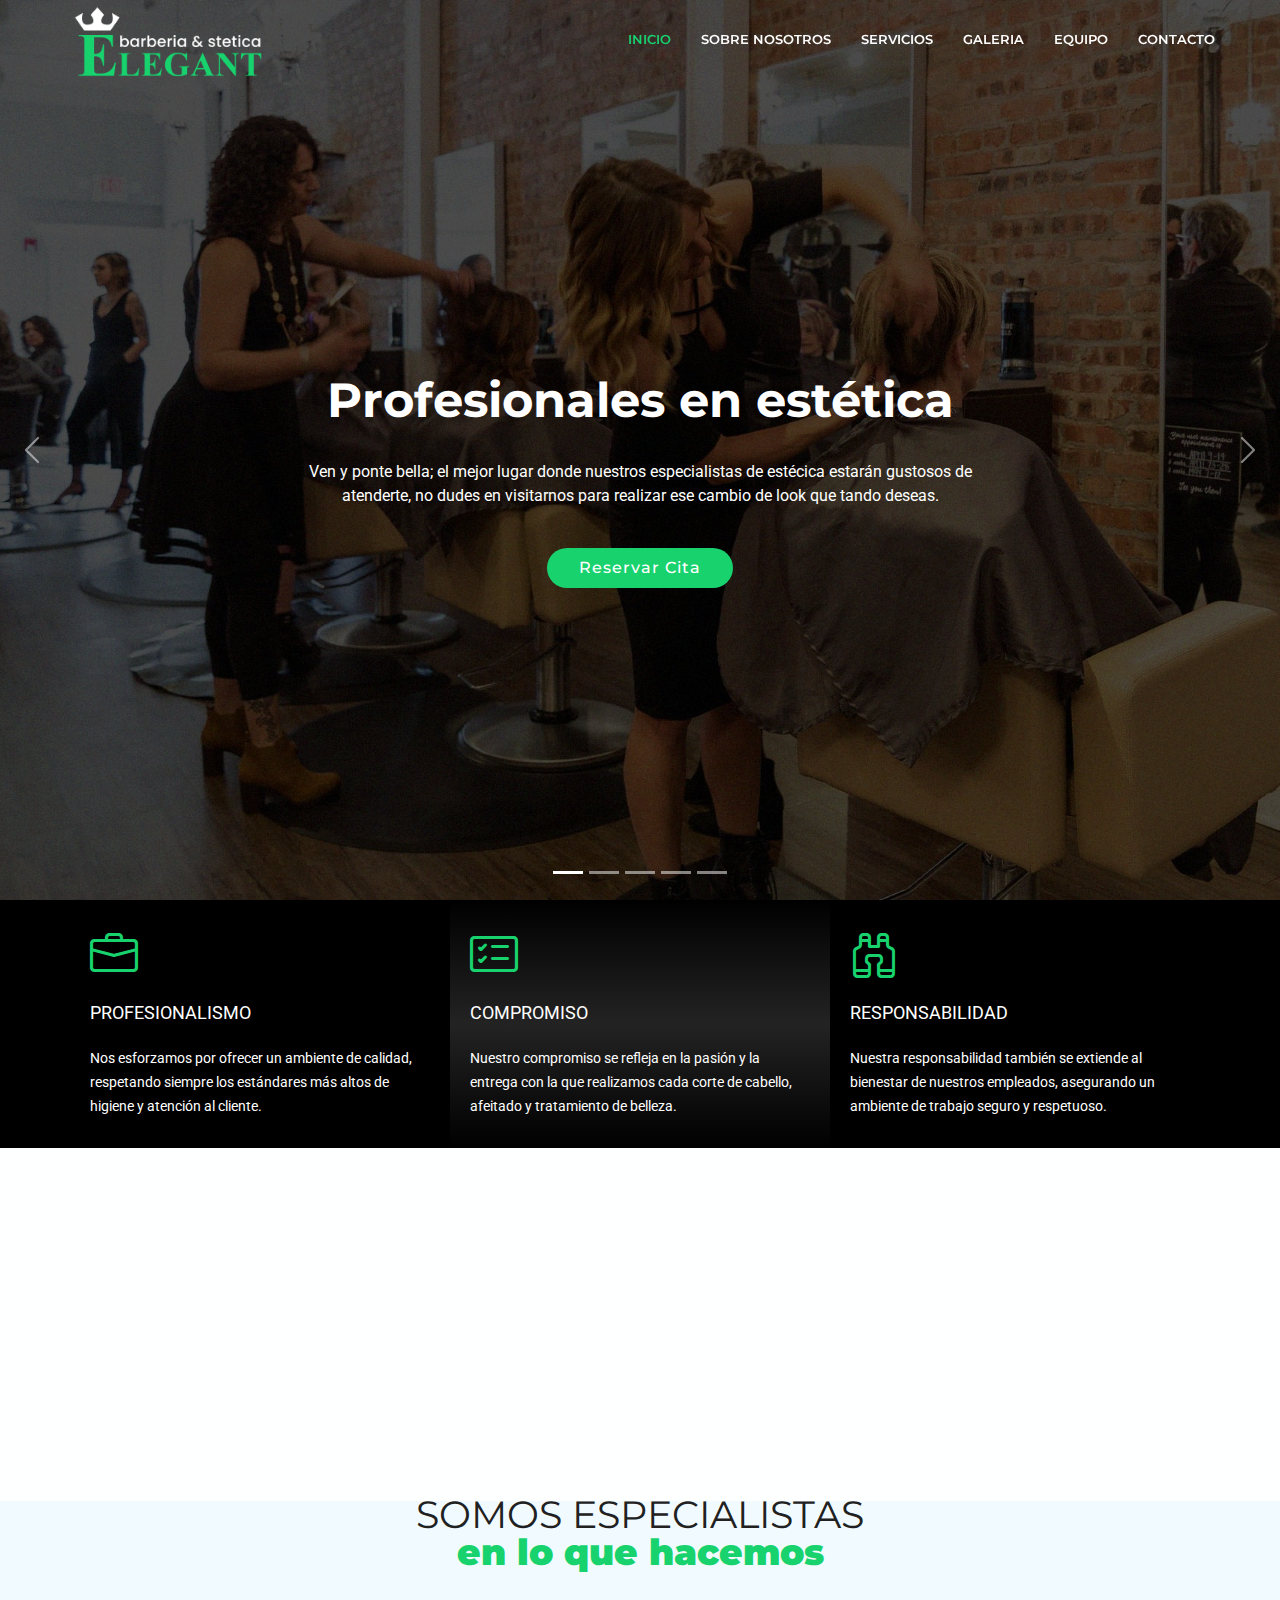
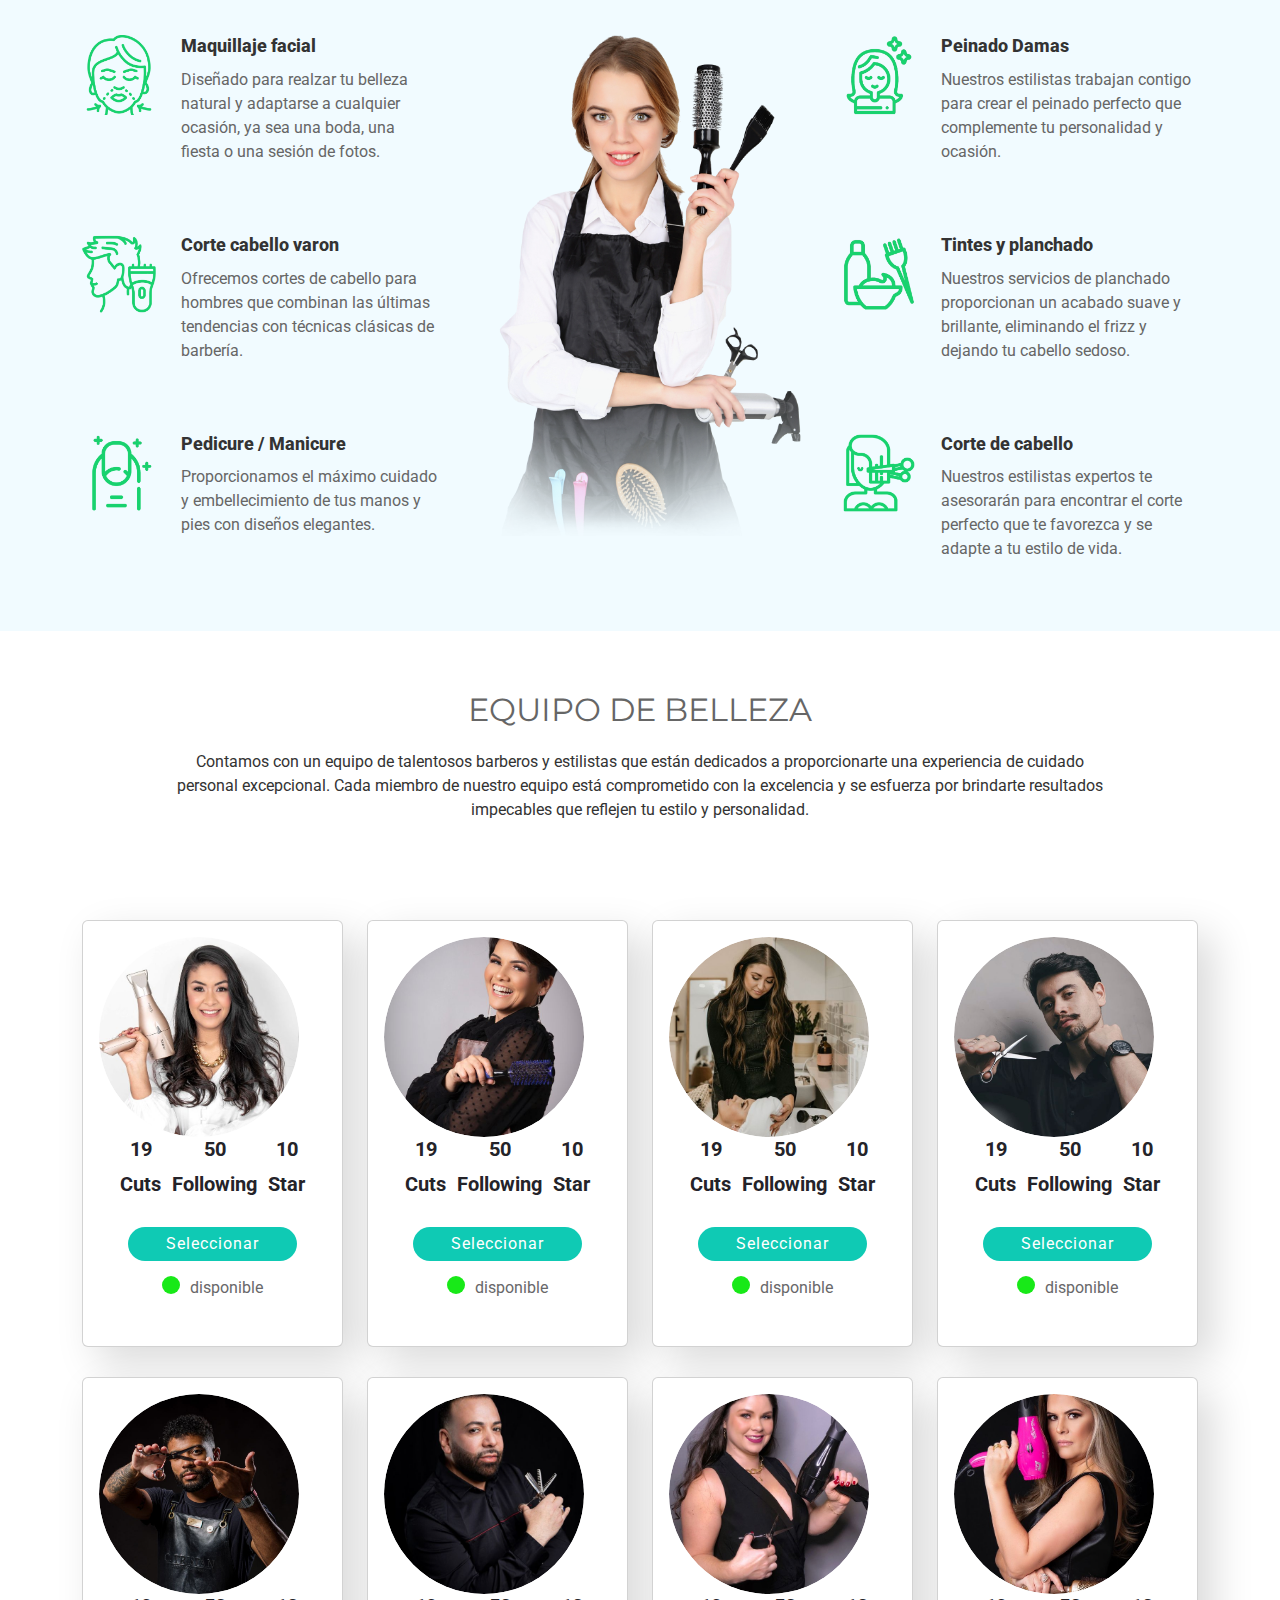
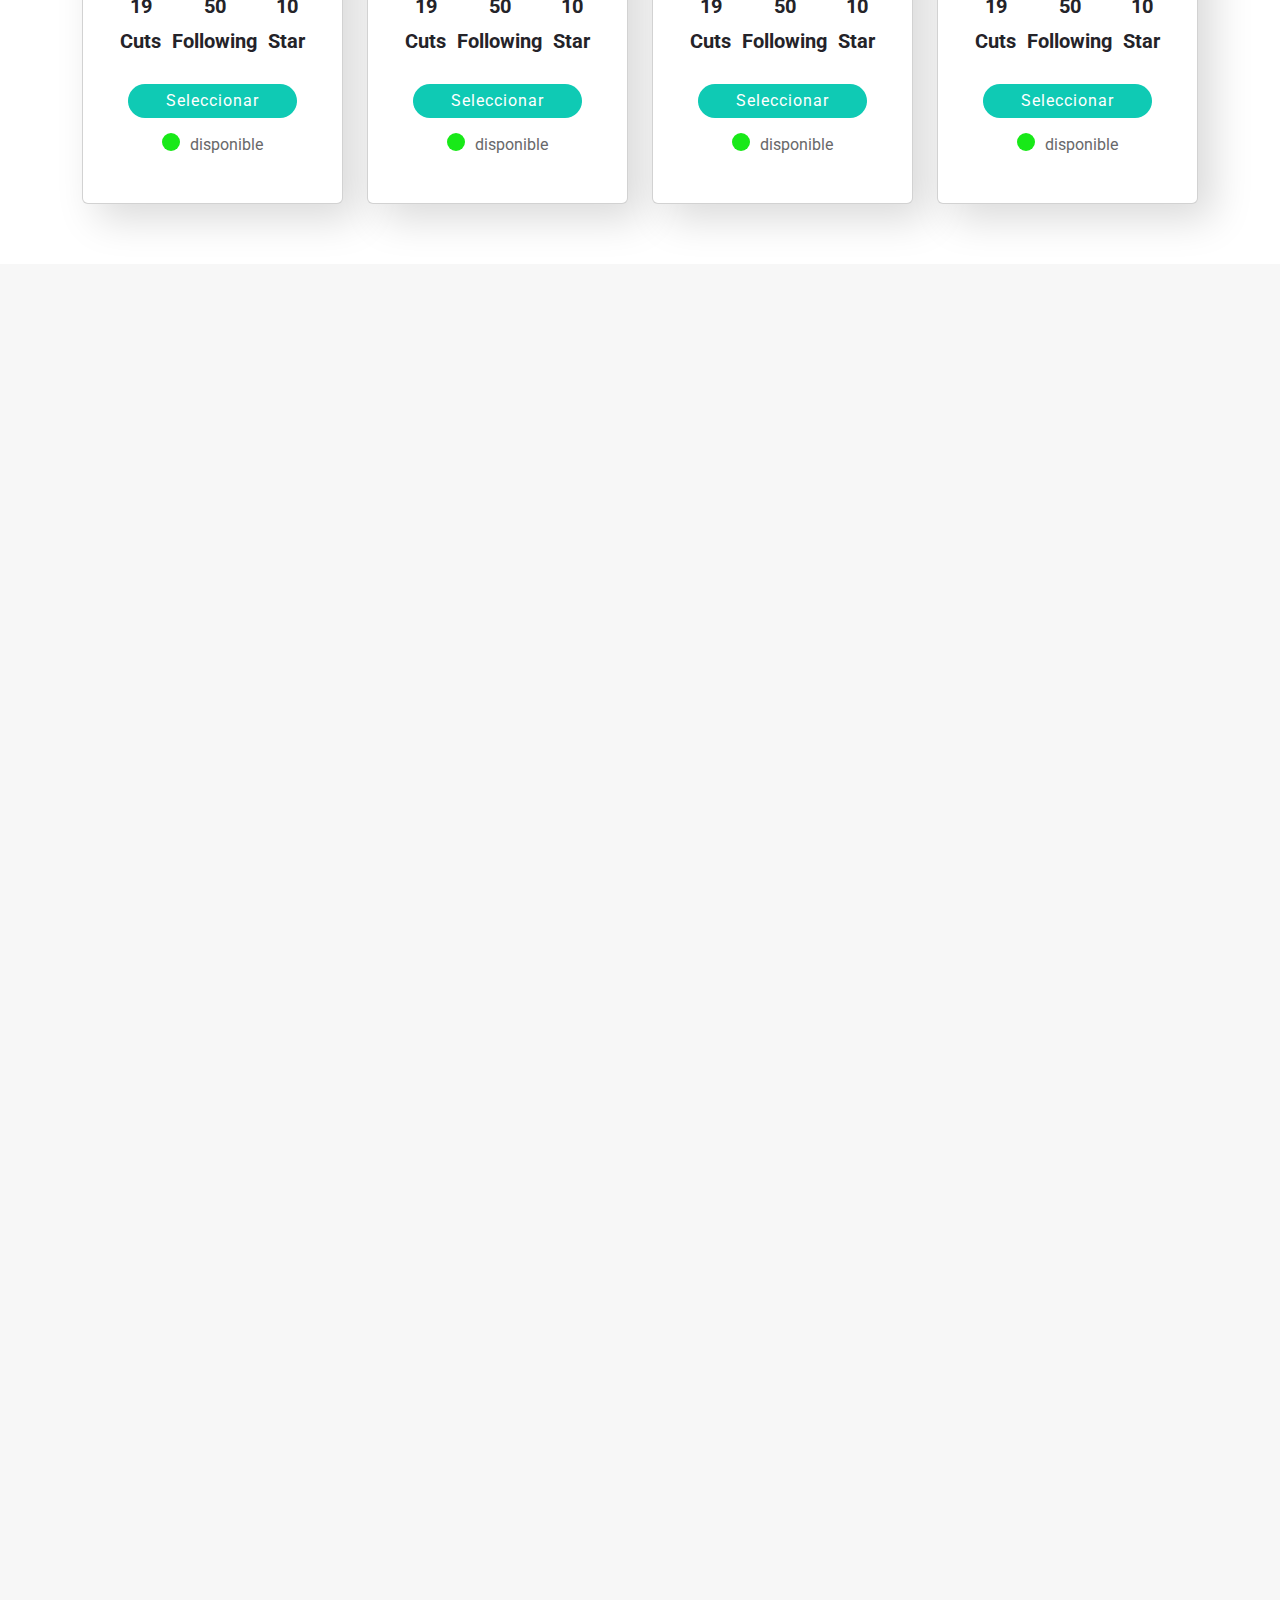
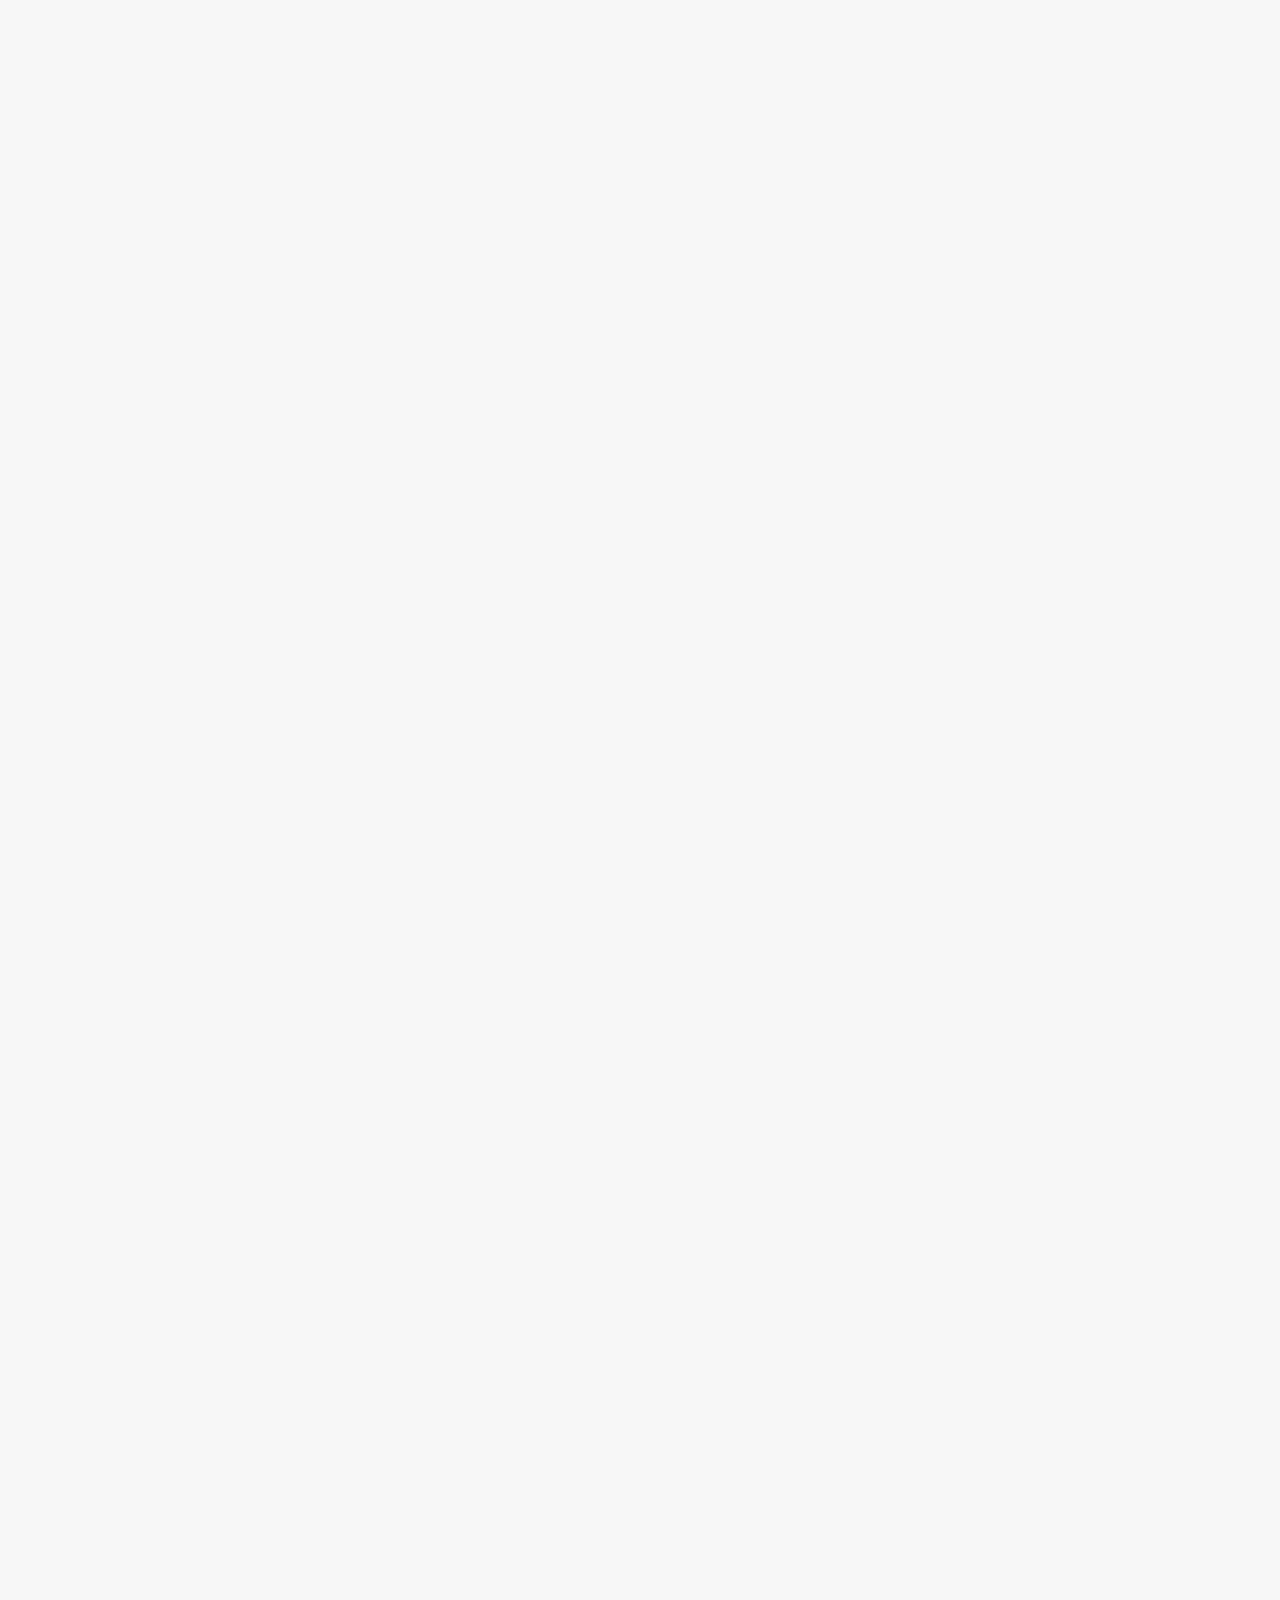
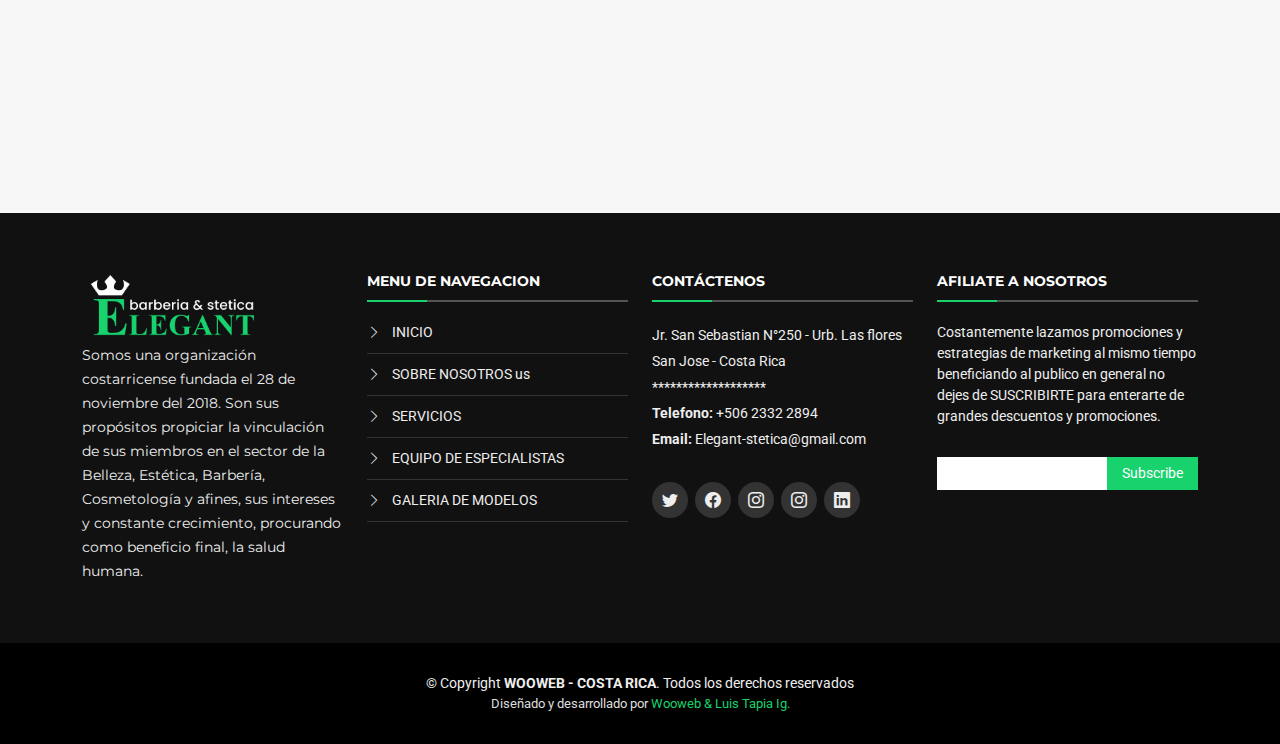
<file: index.html>
<!DOCTYPE html>
<html lang="en">

<head>
  <meta charset="utf-8">
  <meta content="width=device-width, initial-scale=1.0" name="viewport">

  <title>ELEGANT STETICA</title>
  <meta content="" name="description">
  <meta content="" name="keywords">

  <!-- Favicons -->
  <link href="./assets/img/favicon.png" rel="icon">
  <link href="assets/img/favicon.png" rel="apple-touch-icon">

  <!-- Google Fonts -->
  <link href="https://fonts.googleapis.com/css?family=Open+Sans:300,300i,400,400i,700,700i|Montserrat:300,400,500,700" rel="stylesheet">

  <!-- Vendor CSS Files -->
  <link href="assets/vendor/animate.css/animate.min.css" rel="stylesheet">
  <link href="assets/vendor/aos/aos.css" rel="stylesheet">
  <link href="assets/vendor/bootstrap/css/bootstrap.min.css" rel="stylesheet">
  <link href="assets/vendor/bootstrap-icons/bootstrap-icons.css" rel="stylesheet">
  <link href="assets/vendor/glightbox/css/glightbox.min.css" rel="stylesheet">
  <link href="assets/vendor/swiper/swiper-bundle.min.css" rel="stylesheet">

  <!-- Template Main CSS File -->
  <link href="assets/css/style.css" rel="stylesheet">

  <link rel="stylesheet" href="./assets/css/stylos.css">


</head>

<body>

  <!-- ======= Header ======= -->
  <header id="header" class="fixed-top d-flex align-items-center header-transparent">
    <div class="container-fluid">

      <div class="row justify-content-center align-items-center">
        <div class="col-xl-11 d-flex align-items-center justify-content-between">
         <!--  <h1 class="logo"><a href="index.html">BizPage</a></h1> -->
          <!-- Uncomment below if you prefer to use an image logo -->
           <a href="index.html" class="logo"><img src="assets/img/logo_elegant.png" alt="" class="img-fluid"></a>

          <nav id="navbar" class="navbar">
            <ul>
              <li><a class="nav-link scrollto active" href="#hero">Inicio</a></li>
              <li><a class="nav-link scrollto" href="#about">Sobre Nosotros</a></li>
              <li><a class="nav-link scrollto" href="#services">Servicios</a></li>
              <li><a class="nav-link scrollto " href="#portfolio">Galeria</a></li>
              <li><a class="nav-link scrollto" href="#team">Equipo</a></li>
             
              <li><a class="nav-link scrollto" href="#contact">Contacto</a></li>
            </ul>
            <i class="bi bi-list mobile-nav-toggle"></i>
          </nav><!-- .navbar -->
        </div>
      </div>

    </div>
  </header><!-- End Header -->

  <!-- ======= hero Section ======= -->
  <section id="hero">
    <div class="hero-container">
      <div id="heroCarousel" class="carousel slide carousel-fade" data-bs-ride="carousel" data-bs-interval="5000">

        <ol id="hero-carousel-indicators" class="carousel-indicators"></ol>

        <div class="carousel-inner" role="listbox">

          <div class="carousel-item active" style="background-image: url(assets/img/hero-carousel/1.jpg)">
            <div class="carousel-container">
              <div class="container">
                <h2 class="animate__animated animate__fadeInDown">Profesionales en estética</h2>
                <p class="animate__animated animate__fadeInUp">Ven y ponte bella; el mejor lugar donde nuestros especialistas de estécica
                  estarán gustosos de atenderte, no dudes en visitarnos para realizar ese cambio de look que tando deseas.
                </p>
                <a href="#featured-services" class="btn-get-started scrollto animate__animated animate__fadeInUp">Reservar Cita</a>
              </div>
            </div>
          </div>

          <div class="carousel-item" style="background-image: url(assets/img/hero-carousel/2.jpg)">
            <div class="carousel-container">
              <div class="container">
                <h2 class="animate__animated animate__fadeInDown">Peinados para toda ocasión</h2>
                <p class="animate__animated animate__fadeInUp">Si tiene un compromiso y quiere lucir un peinado de moda, acercate a nuestro establecimiento, tenemos años de experiencia de modo que estaremos gustosas de asesorarte.</p>
                <a href="#featured-services" class="btn-get-started scrollto animate__animated animate__fadeInUp">Reservar Cita</a>
              </div>
            </div>
          </div>

          <div class="carousel-item" style="background-image: url(assets/img/hero-carousel/3.jpg)">
            <div class="carousel-container">
              <div class="container">
                <h2 class="animate__animated animate__fadeInDown">Planchado y tinte de cabello</h2>
                <p class="animate__animated animate__fadeInUp">Ofrecemos variedad de colores para lucir un nuevo look,
                  nuestros productos son de alta calidad, tambien se realiza corte de todo tipo.
                </p>
                <a href="#featured-services" class="btn-get-started scrollto animate__animated animate__fadeInUp">Reservar Cita</a>
              </div>
            </div>
          </div>

          <div class="carousel-item" style="background-image: url(assets/img/hero-carousel/4.jpg)">
            <div class="carousel-container">
              <div class="container">
                <h2 class="animate__animated animate__fadeInDown">Estetica Barber shop</h2>
                <p class="animate__animated animate__fadeInUp">Somos una empresa de estetica full service, ofrecemos Servicios
                  de corte para caballeros en todo los modelos. 
                </p>
                <a href="#featured-services" class="btn-get-started scrollto animate__animated animate__fadeInUp">Reservar Cita</a>
              </div>
            </div>
          </div>

          <div class="carousel-item" style="background-image: url(assets/img/hero-carousel/5.jpg)">
            <div class="carousel-container">
              <div class="container">
                <h2 class="animate__animated animate__fadeInDown">Corte con diseño</h2>
                <p class="animate__animated animate__fadeInUp">Nuestros barberos profesionales realizan un arte con el cabello,
                  dando forma y diseño. atrevete a visitarnos y comproebalo por ti mismo.
                </p>
                <a href="#featured-services" class="btn-get-started scrollto animate__animated animate__fadeInUp">Reservar Cita</a>
              </div>
            </div>
          </div>

        </div>

        <a class="carousel-control-prev" href="#heroCarousel" role="button" data-bs-slide="prev">
          <span class="carousel-control-prev-icon bi bi-chevron-left" aria-hidden="true"></span>
        </a>

        <a class="carousel-control-next" href="#heroCarousel" role="button" data-bs-slide="next">
          <span class="carousel-control-next-icon bi bi-chevron-right" aria-hidden="true"></span>
        </a>

      </div>
    </div>
  </section><!-- End Hero Section -->


 
  <main id="main">

    <!-- ======= Featured Services Section Section ======= -->
    <section id="featured-services">
      <div class="container">
        <div class="row">

          <div class="col-lg-4 box">
            <i class="bi bi-briefcase"></i>
            <h4 class="title"><a href="">PROFESIONALISMO</a></h4>
            <p class="description">Nos esforzamos por ofrecer un ambiente de calidad, respetando siempre los estándares más altos de higiene y atención al cliente.</p>
          </div>

          <div class="col-lg-4 box box-bg">
            <i class="bi bi-card-checklist"></i>
            <h4 class="title"><a href="">COMPROMISO</a></h4>
            <p class="description">Nuestro compromiso se refleja en la pasión y la entrega con la que realizamos cada corte de cabello, afeitado y tratamiento de belleza.</p>
          </div>

          <div class="col-lg-4 box">
            <i class="bi bi-binoculars"></i>
            <h4 class="title"><a href="">RESPONSABILIDAD</a></h4>
            <p class="description">Nuestra responsabilidad también se extiende al bienestar de nuestros empleados, asegurando un ambiente de trabajo seguro y respetuoso.</p>
          </div>

        </div>
      </div>
    </section><!-- End Featured Services Section -->

    <!-- ======= About Us Section ======= -->
    <section id="about">
      <div class="col-8 container" data-aos="fade-up">

        <header class="section-header">
          <h3>Sobre nosotros</h3>
          <p>Nuestro ambiente acogedor y relajante está diseñado para que te sientas como en casa desde el momento en que entras por la puerta. Con música agradable, bebidas refrescantes y un equipo amable, queremos que tu experiencia en nuestra barbería y centro de estética sea una pausa en tu día a día. <br> En ELEGANT barberia & estetica, Trabajamos con marcas reconocidas y seguimos las últimas tendencias en barbería y estética para garantizar resultados de primera calidad que perduren</p>
        </header>

      </div>
    </section><!-- End About Us Section -->


     <!--  Section service -->
  <section id="ts-service-area" class="ts-service-area pb-0">
    <div class="container">
      <div class="row text-center">
          <div class="col-12">
            <h2 class="section-title">SOMOS ESPECIALISTAS</h2>
            <h3 class="section-sub-title">en lo que hacemos</h3>
          </div>
      </div>
      <!--/ Title row end -->
  
      <div class="row">
          <div class="col-lg-4">
            <div class="ts-service-box d-flex">
                <div class="ts-service-box-img">
                  <img loading="lazy" src="./assets/img/icon-image/iconos-1.png" alt="service-icon">
                </div>
                <div class="ts-service-box-info">
                  <h3 class="service-box-title"><a href="#">Maquillaje facial</a></h3>
                  <p>Diseñado para realzar tu belleza natural y adaptarse a cualquier ocasión, ya sea una boda, una fiesta o una sesión de fotos.</p>
                </div>
            </div><!-- Service 1 end -->
  
            <div class="ts-service-box d-flex">
                <div class="ts-service-box-img">
                  <img loading="lazy" src="./assets/img/icon-image/iconos-2.png" alt="service-icon">
                </div>
                <div class="ts-service-box-info">
                  <h3 class="service-box-title"><a href="#">Corte cabello varon</a></h3>
                  <p>Ofrecemos cortes de cabello para hombres que combinan las últimas tendencias con técnicas clásicas de barbería.</p>
                </div>
            </div><!-- Service 2 end -->
  
            <div class="ts-service-box d-flex">
                <div class="ts-service-box-img">
                  <img loading="lazy" src="./assets/img/icon-image/iconos-3.png"  alt="service-icon">
                </div>
                <div class="ts-service-box-info">
                  <h3 class="service-box-title"><a href="#">Pedicure / Manicure</a></h3>
                  <p>Proporcionamos el máximo cuidado y embellecimiento de tus manos y pies con diseños elegantes. </p>
                </div>
            </div><!-- Service 3 end -->
  
          </div><!-- Col end -->
  
          <div class="col-lg-4 text-center">
            <img loading="lazy" class="img-fluid" src="./assets/img/estilista-center.png" alt="service-avater-image">
          </div><!-- Col end -->
  
          <div class="col-lg-4 mt-5 mt-lg-0 mb-4 mb-lg-0">
            <div class="ts-service-box d-flex">
                <div class="ts-service-box-img">
                  <img loading="lazy" src="./assets/img/icon-image/iconos-4.png" alt="service-icon">
                </div>
                <div class="ts-service-box-info">
                  <h3 class="service-box-title"><a href="#">Peinado Damas</a></h3>
                  <p>Nuestros estilistas trabajan contigo para crear el peinado perfecto que complemente tu personalidad y ocasión.</p>
                </div>
            </div><!-- Service 4 end -->
  
            <div class="ts-service-box d-flex">
                <div class="ts-service-box-img">
                  <img loading="lazy" src="./assets/img/icon-image/iconos-5.png" alt="service-icon">
                </div>
                <div class="ts-service-box-info">
                  <h3 class="service-box-title"><a href="#">Tintes y planchado</a></h3>
                  <p>Nuestros servicios de planchado proporcionan un acabado suave y brillante, eliminando el frizz y dejando tu cabello sedoso.</p>
                </div>
            </div><!-- Service 5 end -->
  
            <div class="ts-service-box d-flex">
                <div class="ts-service-box-img">
                  <img loading="lazy" src="./assets/img/icon-image/iconos-6.png" alt="service-icon">
                </div>
                <div class="ts-service-box-info">
                  <h3 class="service-box-title"><a href="#">Corte de cabello</a></h3>
                  <p>Nuestros estilistas expertos te asesorarán para encontrar el corte perfecto que te favorezca  y se adapte a tu estilo de vida.</p>
                </div>
            </div><!-- Service 6 end -->
          </div><!-- Col end -->
      </div><!-- Content row end -->
  
    </div>
    <!--/ Container end -->
  </section><!-- Service end -->

  

    <!--  team section-->
 <section id="team" class="team section-padding">
  <div class="container">
       <div class="row">
          <div class="col-md-10 mx-auto">
              <div class="section-header text-center pb-2">
                  <h2>EQUIPO DE BELLEZA</h2>
                  <p> Contamos con un equipo de talentosos barberos y estilistas que están dedicados a proporcionarte una experiencia de cuidado personal excepcional. Cada miembro de nuestro equipo está comprometido con la excelencia y se esfuerza por brindarte resultados impecables que reflejen tu estilo y personalidad.</p>
              </div>
          </div>
      </div>
      <div class="row">
          <div class="col-12 col-md-6 col-lg-3">
              <div class="card text-center">
                  <div class="card-body">
                      <div class="cont-img">
                        <img src="./assets/img/team/team-55.jpg" alt="" class="img-fluid rounded-circle">
                         <h3 class="card-text py-2">Elena Madison</h3>
                      </div>
                      <div class="points">
                          <div class="columPoints">
                            <p>19</p>
                            <p>Cuts</p>
                          </div>
                          <div class="columPoints">
                            <p>50</p>
                            <p>Following</p>
                          </div>
                          <div class="columPoints">
                            <p>10</p>
                            <p>Star</p>
                          </div>
                      </div>
                      <button class="btn">Seleccionar</button>
                      <div class="ofOn">
                        <div class="circle"></div>
                        <p>disponible</p>
                      </div>
                      <!--  
                      <p class="socials">
                          <i class="bi bi-twitter text-dark mx1"></i>
                           <i class="bi bi-facebook text-dark mx1"></i>
                            <i class="bi bi-linkedin text-dark mx1"></i>
                             <i class="bi bi-instagram text-dark mx1"></i>
                      </p>
                      -->
                  </div>
              </div>
          </div>
          
           <div class="col-12 col-md-6 col-lg-3">
              <div class="card text-center">
                <div class="card-body">
                  <div class="cont-img">
                    <img src="./assets/img/team/team-44.jpg" alt="" class="img-fluid rounded-circle">
                     <h3 class="card-text py-2">Maria Bernardo</h3>
                  </div>
                  <div class="points">
                      <div class="columPoints">
                        <p>19</p>
                        <p>Cuts</p>
                      </div>
                      <div class="columPoints">
                        <p>50</p>
                        <p>Following</p>
                      </div>
                      <div class="columPoints">
                        <p>10</p>
                        <p>Star</p>
                      </div>
                  </div>
                  <button class="btn">Seleccionar</button>
                  <div class="ofOn">
                    <div class="circle"></div>
                    <p>disponible</p>
                  </div>
                  <!--  
                  <p class="socials">
                      <i class="bi bi-twitter text-dark mx1"></i>
                       <i class="bi bi-facebook text-dark mx1"></i>
                        <i class="bi bi-linkedin text-dark mx1"></i>
                         <i class="bi bi-instagram text-dark mx1"></i>
                  </p>
                  -->
              </div>
              </div>
          </div>
          
           <div class="col-12 col-md-6 col-lg-3">
              <div class="card text-center">
                <div class="card-body">
                  <div class="cont-img">
                    <img src="./assets/img/team/team-33.jpg" alt="" class="img-fluid rounded-circle">
                     <h3 class="card-text py-2">Copelia Fermin</h3>
                  </div>
                  <div class="points">
                      <div class="columPoints">
                        <p>19</p>
                        <p>Cuts</p>
                      </div>
                      <div class="columPoints">
                        <p>50</p>
                        <p>Following</p>
                      </div>
                      <div class="columPoints">
                        <p>10</p>
                        <p>Star</p>
                      </div>
                  </div>
                  <button class="btn">Seleccionar</button>
                  <div class="ofOn">
                    <div class="circle"></div>
                    <p>disponible</p>
                  </div>
                  <!--  
                  <p class="socials">
                      <i class="bi bi-twitter text-dark mx1"></i>
                       <i class="bi bi-facebook text-dark mx1"></i>
                        <i class="bi bi-linkedin text-dark mx1"></i>
                         <i class="bi bi-instagram text-dark mx1"></i>
                  </p>
                  -->
              </div>
              </div>
          </div>
          
           <div class="col-12 col-md-6 col-lg-3">
              <div class="card text-center">
                <div class="card-body">
                  <div class="cont-img">
                    <img src="./assets/img/team/barber-3.jpg" alt="" class="img-fluid rounded-circle">
                     <h3 class="card-text py-2">Mateo Garcia</h3>
                  </div>
                  <div class="points">
                      <div class="columPoints">
                        <p>19</p>
                        <p>Cuts</p>
                      </div>
                      <div class="columPoints">
                        <p>50</p>
                        <p>Following</p>
                      </div>
                      <div class="columPoints">
                        <p>10</p>
                        <p>Star</p>
                      </div>
                  </div>
                  <button class="btn">Seleccionar</button>
                  <div class="ofOn">
                    <div class="circle"></div>
                    <p>disponible</p>
                  </div>
                  <!--  
                  <p class="socials">
                      <i class="bi bi-twitter text-dark mx1"></i>
                       <i class="bi bi-facebook text-dark mx1"></i>
                        <i class="bi bi-linkedin text-dark mx1"></i>
                         <i class="bi bi-instagram text-dark mx1"></i>
                  </p>
                  -->
              </div>
              </div>
          </div>

          <div class="col-12 col-md-6 col-lg-3">
            <div class="card text-center">
              <div class="card-body">
                <div class="cont-img">
                  <img src="./assets/img/team/barber-2.jpg" alt="" class="img-fluid rounded-circle">
                   <h3 class="card-text py-2">Ernesto Parra</h3>
                </div>
                <div class="points">
                    <div class="columPoints">
                      <p>19</p>
                      <p>Cuts</p>
                    </div>
                    <div class="columPoints">
                      <p>50</p>
                      <p>Following</p>
                    </div>
                    <div class="columPoints">
                      <p>10</p>
                      <p>Star</p>
                    </div>
                </div>
                <button class="btn">Seleccionar</button>
                <div class="ofOn">
                  <div class="circle"></div>
                  <p>disponible</p>
                </div>
                <!--  
                <p class="socials">
                    <i class="bi bi-twitter text-dark mx1"></i>
                     <i class="bi bi-facebook text-dark mx1"></i>
                      <i class="bi bi-linkedin text-dark mx1"></i>
                       <i class="bi bi-instagram text-dark mx1"></i>
                </p>
                -->
            </div>
            </div>
        </div>

        <div class="col-12 col-md-6 col-lg-3">
          <div class="card text-center">
            <div class="card-body">
              <div class="cont-img">
                <img src="./assets/img/team/barber-1.jpg" alt="" class="img-fluid rounded-circle">
                 <h3 class="card-text py-2">Juan Jimenez</h3>
              </div>
              <div class="points">
                  <div class="columPoints">
                    <p>19</p>
                    <p>Cuts</p>
                  </div>
                  <div class="columPoints">
                    <p>50</p>
                    <p>Following</p>
                  </div>
                  <div class="columPoints">
                    <p>10</p>
                    <p>Star</p>
                  </div>
              </div>
              <button class="btn">Seleccionar</button>
              <div class="ofOn">
                <div class="circle"></div>
                <p>disponible</p>
              </div>
              <!--  
              <p class="socials">
                  <i class="bi bi-twitter text-dark mx1"></i>
                   <i class="bi bi-facebook text-dark mx1"></i>
                    <i class="bi bi-linkedin text-dark mx1"></i>
                     <i class="bi bi-instagram text-dark mx1"></i>
              </p>
              -->
          </div>
          </div>
      </div>

      <div class="col-12 col-md-6 col-lg-3">
        <div class="card text-center">
          <div class="card-body">
            <div class="cont-img">
              <img src="./assets/img/team/team-22.jpg" alt="" class="img-fluid rounded-circle">
               <h3 class="card-text py-2">Jakelin Peres</h3>
            </div>
            <div class="points">
                <div class="columPoints">
                  <p>19</p>
                  <p>Cuts</p>
                </div>
                <div class="columPoints">
                  <p>50</p>
                  <p>Following</p>
                </div>
                <div class="columPoints">
                  <p>10</p>
                  <p>Star</p>
                </div>
            </div>
            <button class="btn">Seleccionar</button>
            <div class="ofOn">
              <div class="circle"></div>
              <p>disponible</p>
            </div>
            <!--  
            <p class="socials">
                <i class="bi bi-twitter text-dark mx1"></i>
                 <i class="bi bi-facebook text-dark mx1"></i>
                  <i class="bi bi-linkedin text-dark mx1"></i>
                   <i class="bi bi-instagram text-dark mx1"></i>
            </p>
            -->
        </div>
        </div>
    </div>

    <div class="col-12 col-md-6 col-lg-3">
      <div class="card text-center">
        <div class="card-body">
          <div class="cont-img">
            <img src="./assets/img/team/team-11.jpg" alt="" class="img-fluid rounded-circle">
             <h3 class="card-text py-2">Julia Gimena</h3>
          </div>
          <div class="points">
              <div class="columPoints">
                <p>19</p>
                <p>Cuts</p>
              </div>
              <div class="columPoints">
                <p>50</p>
                <p>Following</p>
              </div>
              <div class="columPoints">
                <p>10</p>
                <p>Star</p>
              </div>
          </div>
          <button class="btn">Seleccionar</button>
          <div class="ofOn">
            <div class="circle"></div>
            <p>disponible</p>
          </div>
          <!--  
          <p class="socials">
              <i class="bi bi-twitter text-dark mx1"></i>
               <i class="bi bi-facebook text-dark mx1"></i>
                <i class="bi bi-linkedin text-dark mx1"></i>
                 <i class="bi bi-instagram text-dark mx1"></i>
          </p>
          -->
      </div>
      </div>
  </div>
      </div>
  </div>
   
</section>



    <!-- ======= Portfolio Section ======= -->
    <section id="portfolio" class="section-bg">
      <div class="container" data-aos="fade-up">

        <header class="section-header">
          <h3 class="section-title">Galeria de Modelos</h3>
        </header>

        <div class="row" data-aos="fade-up" data-aos-delay="100"">
      <div class=" col-lg-12">
          <ul id="portfolio-flters">
            <li data-filter="*" class="filter-active">Todos</li>
            <li data-filter=".filter-app">Caballeros</li>
            <li data-filter=".filter-card">Damas</li>
            <li data-filter=".filter-web">Niños</li>
          </ul>
        </div>
      </div>

      <div class="row portfolio-container" data-aos="fade-up" data-aos-delay="200">

        <div class="col-lg-3 col-md-4 col-sm-6 portfolio-item filter-app">
          <div class="portfolio-wrap">
            <figure>
              <img src="assets/img/portfolio/varon1.jpg" class="img-fluid" alt="">
              <a href="assets/img/portfolio/varon1.jpg" data-lightbox="portfolio" data-title="App 1" class="link-preview"><i class="bi bi-plus"></i></a>
              <a href="portfolio-details.html" class="link-details" title="More Details"><i class="bi bi-link"></i></a>
            </figure>

            <div class="portfolio-info">
              <h4><a href="portfolio-details.html">Caballeros</a></h4>
              <p>caballero</p>
            </div>
          </div>
        </div>

        <div class="col-lg-3 col-md-4 col-sm-6 portfolio-item filter-app">
          <div class="portfolio-wrap">
            <figure>
              <img src="assets/img/portfolio/varon2.jpg" class="img-fluid" alt="">
              <a href="assets/img/portfolio/varon2.jpg" class="link-preview portfolio-lightbox" data-gallery="portfolioGallery" title="Web 3"><i class="bi bi-plus"></i></a>
              <a href="portfolio-details.html" class="link-details" title="More Details"><i class="bi bi-link"></i></a>
            </figure>

            <div class="portfolio-info">
              <h4><a href="portfolio-details.html">Caballeros</a></h4>
              <p>Caballeros</p>
            </div>
          </div>
        </div>

        <div class="col-lg-3 col-md-4 col-sm-6 portfolio-item filter-card">
          <div class="portfolio-wrap">
            <figure>
              <img src="assets/img/portfolio/dama1.jpg" class="img-fluid" alt="">
              <a href="assets/img/portfolio/dama1.jpg" class="link-preview portfolio-lightbox" data-gallery="portfolioGallery" title="App 2"><i class="bi bi-plus"></i></a>
              <a href="portfolio-details.html" class="link-details" title="More Details"><i class="bi bi-link"></i></a>
            </figure>

            <div class="portfolio-info">
              <h4><a href="portfolio-details.html">Damas</a></h4>
              <p>Damas</p>
            </div>
          </div>
        </div>

        <div class="col-lg-3 col-md-4 col-sm-6 portfolio-item filter-web">
          <div class="portfolio-wrap">
            <figure>
              <img src="assets/img/portfolio/niño1.jpg" class="img-fluid" alt="">
              <a href="assets/img/portfolio/niño1.jpg" class="link-preview portfolio-lightbox" data-gallery="portfolioGallery" title="Card 2"><i class="bi bi-plus"></i></a>
              <a href="portfolio-details.html" class="link-details" title="More Details"><i class="bi bi-link"></i></a>
            </figure>

            <div class="portfolio-info">
              <h4><a href="portfolio-details.html">Niños</a></h4>
              <p>Niños</p>
            </div>
          </div>
        </div>

        <div class="col-lg-3 col-md-4 col-sm-6 portfolio-item filter-web">
          <div class="portfolio-wrap">
            <figure>
              <img src="assets/img/portfolio/niño2.jpg" class="img-fluid" alt="">
              <a href="assets/img/portfolio/niño2.jpg" class="link-preview portfolio-lightbox" data-gallery="portfolioGallery" title="Web 2"><i class="bi bi-plus"></i></a>
              <a href="portfolio-details.html" class="link-details" title="More Details"><i class="bi bi-link"></i></a>
            </figure>

            <div class="portfolio-info">
              <h4><a href="portfolio-details.html">Niños</a></h4>
              <p>Niños</p>
            </div>
          </div>
        </div>

        <div class="col-lg-3 col-md-4 col-sm-6 portfolio-item filter-web">
          <div class="portfolio-wrap">
            <figure>
              <img src="assets/img/portfolio/niña1.jpg" class="img-fluid" alt="">
              <a href="assets/img/portfolio/niña1.jpg" class="link-preview portfolio-lightbox" data-gallery="portfolioGallery" title="App 3"><i class="bi bi-plus"></i></a>
              <a href="portfolio-details.html" class="link-details" title="More Details"><i class="bi bi-link"></i></a>
            </figure>

            <div class="portfolio-info">
              <h4><a href="portfolio-details.html">Niños</a></h4>
              <p>Niños</p>
            </div>
          </div>
        </div>

        <div class="col-lg-3 col-md-4 col-sm-6 portfolio-item filter-card">
          <div class="portfolio-wrap">
            <figure>
              <img src="assets/img/portfolio/dama2.jpg" class="img-fluid" alt="">
              <a href="assets/img/portfolio/dama2.jpg" class="link-preview portfolio-lightbox" data-gallery="portfolioGallery" title="Card 1"><i class="bi bi-plus"></i></a>
              <a href="portfolio-details.html" class="link-details" title="More Details"><i class="bi bi-link"></i></a>
            </figure>

            <div class="portfolio-info">
              <h4><a href="portfolio-details.html">Damas</a></h4>
              <p>Damas</p>
            </div>
          </div>
        </div>

        <div class="col-lg-3 col-md-4 col-sm-6 portfolio-item filter-app">
          <div class="portfolio-wrap">
            <figure>
              <img src="assets/img/portfolio/varon3.jpg" class="img-fluid" alt="">
              <a href="assets/img/portfolio/varon3.jpg" class="link-preview portfolio-lightbox" data-gallery="portfolioGallery" title="Card 3"><i class="bi bi-plus"></i></a>
              <a href="portfolio-details.html" class="link-details" title="More Details"><i class="bi bi-link"></i></a>
            </figure>

            <div class="portfolio-info">
              <h4><a href="portfolio-details.html">Caballeros</a></h4>
              <p>Caballeros</p>
            </div>
          </div>
        </div>

        <div class="col-lg-3 col-md-4 col-sm-6 portfolio-item filter-web">
          <div class="portfolio-wrap">
            <figure>
              <img src="assets/img/portfolio/niño3.jpg" class="img-fluid" alt="">
              <a href="assets/img/portfolio/niño3.jpg" class="link-preview portfolio-lightbox" data-gallery="portfolioGallery" title="Web 1"><i class="bi bi-plus"></i></a>
              <a href="portfolio-details.html" class="link-details" title="More Details"><i class="bi bi-link"></i></a>
            </figure>

            <div class="portfolio-info">
              <h4><a href="portfolio-details.html">Niños</a></h4>
              <p>Niños</p>
            </div>
          </div>
        </div>


        <div class="col-lg-3 col-md-4 col-sm-6 portfolio-item filter-web">
          <div class="portfolio-wrap">
            <figure>
              <img src="assets/img/portfolio/varon5.jpg" class="img-fluid" alt="">
              <a href="assets/img/portfolio/varon5.jpg" class="link-preview portfolio-lightbox" data-gallery="portfolioGallery" title="Card 1"><i class="bi bi-plus"></i></a>
              <a href="portfolio-details.html" class="link-details" title="More Details"><i class="bi bi-link"></i></a>
            </figure>

            <div class="portfolio-info">
              <h4><a href="portfolio-details.html">Caballeros</a></h4>
              <p>caballeros</p>
            </div>
          </div>
        </div>

        <div class="col-lg-3 col-md-4 col-sm-6 portfolio-item filter-card">
          <div class="portfolio-wrap">
            <figure>
              <img src="assets/img/portfolio/dama4.jpg" class="img-fluid" alt="">
              <a href="assets/img/portfolio/dama4.jpg" class="link-preview portfolio-lightbox" data-gallery="portfolioGallery" title="Card 3"><i class="bi bi-plus"></i></a>
              <a href="portfolio-details.html" class="link-details" title="More Details"><i class="bi bi-link"></i></a>
            </figure>

            <div class="portfolio-info">
              <h4><a href="portfolio-details.html">Damas</a></h4>
              <p>Damas</p>
            </div>
          </div>
        </div>

        <div class="col-lg-3 col-md-4 col-sm-6 portfolio-item filter-web">
          <div class="portfolio-wrap">
            <figure>
              <img src="assets/img/portfolio/niña3.jpg" class="img-fluid" alt="">
              <a href="assets/img/portfolio/niña3.jpg" class="link-preview portfolio-lightbox" data-gallery="portfolioGallery" title="Web 1"><i class="bi bi-plus"></i></a>
              <a href="portfolio-details.html" class="link-details" title="More Details"><i class="bi bi-link"></i></a>
            </figure>

            <div class="portfolio-info">
              <h4><a href="portfolio-details.html">Niños</a></h4>
              <p>Niños</p>
            </div>
          </div>
        </div>

        <div class="col-lg-3 col-md-4 col-sm-6 portfolio-item filter-app">
          <div class="portfolio-wrap">
            <figure>
              <img src="assets/img/portfolio/varon6.jpg" class="img-fluid" alt="">
              <a href="assets/img/portfolio/varon6.jpg" class="link-preview portfolio-lightbox" data-gallery="portfolioGallery" title="Card 1"><i class="bi bi-plus"></i></a>
              <a href="portfolio-details.html" class="link-details" title="More Details"><i class="bi bi-link"></i></a>
            </figure>

            <div class="portfolio-info">
              <h4><a href="portfolio-details.html">caballero</a></h4>
              <p>caballero</p>
            </div>
          </div>
        </div>

        <div class="col-lg-3 col-md-4 col-sm-6 portfolio-item filter-app">
          <div class="portfolio-wrap">
            <figure>
              <img src="assets/img/portfolio/varon7.jpg" class="img-fluid" alt="">
              <a href="assets/img/portfolio/varon7.jpg" class="link-preview portfolio-lightbox" data-gallery="portfolioGallery" title="Web 1"><i class="bi bi-plus"></i></a>
              <a href="portfolio-details.html" class="link-details" title="More Details"><i class="bi bi-link"></i></a>
            </figure>

            <div class="portfolio-info">
              <h4><a href="portfolio-details.html">caballero</a></h4>
              <p>caballero</p>
            </div>
          </div>
        </div>

        <div class="col-lg-3 col-md-4 col-sm-6 portfolio-item filter-card">
          <div class="portfolio-wrap">
            <figure>
              <img src="assets/img/portfolio/mujer6.jpg" class="img-fluid" alt="">
              <a href="assets/img/portfolio/mujer6.jpg" class="link-preview portfolio-lightbox" data-gallery="portfolioGallery" title="Web 1"><i class="bi bi-plus"></i></a>
              <a href="portfolio-details.html" class="link-details" title="More Details"><i class="bi bi-link"></i></a>
            </figure>

            <div class="portfolio-info">
              <h4><a href="portfolio-details.html">Dama</a></h4>
              <p>Dama</p>
            </div>
          </div>
        </div>

        <div class="col-lg-3 col-md-4 col-sm-6 portfolio-item filter-card">
          <div class="portfolio-wrap">
            <figure>
              <img src="assets/img/portfolio/mujer5.jpg" class="img-fluid" alt="">
              <a href="assets/img/portfolio/mujer5.jpg" class="link-preview portfolio-lightbox" data-gallery="portfolioGallery" title="Web 1"><i class="bi bi-plus"></i></a>
              <a href="portfolio-details.html" class="link-details" title="More Details"><i class="bi bi-link"></i></a>
            </figure>

            <div class="portfolio-info">
              <h4><a href="portfolio-details.html">Dama</a></h4>
              <p>Dama</p>
            </div>
          </div>
        </div>


      </div>


      

      </div>
    </section><!-- End Portfolio Section -->

  

    <!-- ======= Testimonials Section ======= -->
    <section id="testimonials" class="section-bg">
      <div class="container" data-aos="fade-up">

        <header class="section-header">
          <h3>Opiniones sobre nosotros</h3>
        </header>

        <div class="testimonials-slider swiper" data-aos="fade-up" data-aos-delay="100">
          <div class="swiper-wrapper">

            <div class="swiper-slide">
              <div class="testimonial-item">
                <img src="assets/img/testimonial-1.jpg" class="testimonial-img" alt="">
                <h3>Saul Herera</h3>
                <h4>Docente Primaria</h4>
                <p>
                  <img src="assets/img/quote-sign-left.png" class="quote-sign-left" alt="">
                  "El equipo es amable, profesional y siempre me hace sentir bienvenido. ¡Mis cortes de cabello nunca han sido mejores! Recomiendo encarecidamente a ELEGANT y todos mis amigos y familiares."
                  <img src="assets/img/quote-sign-right.png" class="quote-sign-right" alt="">
                </p>
              </div>
            </div><!-- End testimonial item -->

            <div class="swiper-slide">
              <div class="testimonial-item">
                <img src="assets/img/testimonial-2.jpg" class="testimonial-img" alt="">
                <h3>Sara Demetrio</h3>
                <h4>Diseñadora</h4>
                <p>
                  <img src="assets/img/quote-sign-left.png" class="quote-sign-left" alt="">
                  "¡Gracias a estetica ELEGANT por transformar mi cabello! Después de años de tintes caseros desastrosos, decidí darle una oportunidad a los profesionales. ¡Me siento increíblemente segura y feliz con mi nuevo look!"
                  <img src="assets/img/quote-sign-right.png" class="quote-sign-right" alt="">
                </p>
              </div>
            </div><!-- End testimonial item -->

            <div class="swiper-slide">
              <div class="testimonial-item">
                <img src="assets/img/testimonial-3.jpg" class="testimonial-img" alt="">
                <h3>Jena Quispe</h3>
                <h4>Madre de familia</h4>
                <p>
                  <img src="assets/img/quote-sign-left.png" class="quote-sign-left" alt="">
                  El ambiente es relajado pero profesional, y cada miembro del equipo se esfuerza por asegurarse de que estés cómodo y satisfecho. Mis cortes de cabello siempre son perfectos, y estoy ansioso por cada visita
                  <img src="assets/img/quote-sign-right.png" class="quote-sign-right" alt="">
                </p>
              </div>
            </div><!-- End testimonial item -->

            <div class="swiper-slide">
              <div class="testimonial-item">
                <img src="assets/img/testimonial-4.jpg" class="testimonial-img" alt="">
                <h3>Brandon Ojeda</h3>
                <h4>Mecanico</h4>
                <p>
                  <img src="assets/img/quote-sign-left.png" class="quote-sign-left" alt="">
                  ¡Gracias a estetica ELEGANT por transformar mi cabello! Después de años de tintes caseros desastrosos, decidí darle una oportunidad a los profesionales.
                  <img src="assets/img/quote-sign-right.png" class="quote-sign-right" alt="">
                </p>
              </div>
            </div><!-- End testimonial item -->

            <div class="swiper-slide">
              <div class="testimonial-item">
                <img src="assets/img/testimonial-5.jpg" class="testimonial-img" alt="">
                <h3>John Manrique</h3>
                <h4>Entrenador</h4>
                <p>
                  <img src="assets/img/quote-sign-left.png" class="quote-sign-left" alt="">
                  El ambiente es relajado pero profesional, y cada miembro del equipo se esfuerza por asegurarse de que estés cómodo y satisfecho. Mis cortes de cabello siempre son perfectos.
                  <img src="assets/img/quote-sign-right.png" class="quote-sign-right" alt="">
                </p>
              </div>
            </div><!-- End testimonial item -->

          </div>
          <div class="swiper-pagination"></div>
        </div>

      </div>
    </section><!-- End Testimonials Section -->

   

    <!-- ======= Contact Section ======= -->
    <section id="contact" class="section-bg ">
      <div class="container" data-aos="fade-up">

        <div class="section-header col-8 mx-auto">
          <h3>contáctenos</h3>
          <p>Como empresa estamos sujetos a mejorar, y nos ayudaria bastante sus sugerencias y/o inconvenientes. Mandenos un mensaje con toda confianza.</p>
        </div>

        <div class="row contact-info">

          <div class="col-md-4">
            <div class="contact-address">
              <i class="bi bi-geo-alt"></i>
              <h3>DIRECCIÓN</h3>
              <address>Jr. San Sebastian N°250 - Urb. Las flores
                - San Jose - Costa Rica</address>
            </div>
          </div>

          <div class="col-md-4">
            <div class="contact-phone">
              <i class="bi bi-phone"></i>
              <h3>TELÉFONO</h3>
              <p><a href="+506 2332 2894">+506 2332 2894</a></p>
            </div>
          </div>

          <div class="col-md-4">
            <div class="contact-email">
              <i class="bi bi-envelope"></i>
              <h3>CORREO</h3>
              <p><a href="mailto:info@example.com">legant-stetica@gmail.com</a></p>
            </div>
          </div>

        </div>

        <div class="form">
          <form action="forms/contact.php" method="post" role="form" class="php-email-form">
            <div class="row">
              <div class="form-group col-md-6">
                <input type="text" name="name" class="form-control" id="name" placeholder="Nombre" required>
              </div>
              <div class="form-group col-md-6">
                <input type="email" class="form-control" name="email" id="email" placeholder="Correo electronico" required>
              </div>
            </div>
            <div class="form-group">
              <input type="text" class="form-control" name="subject" id="subject" placeholder="Destinatario" required>
            </div>
            <div class="form-group">
              <textarea class="form-control" name="message" rows="5" placeholder="Mensaje" required></textarea>
            </div>
            <div class="my-3">
              <div class="loading">Cargando</div>
              <div class="error-message"></div>
              <div class="sent-message">Tu mensaje ha sido enviado. ¡Gracias!</div>
            </div>
            <div class="text-center"><button type="submit">Enviar Mensaje</button></div>
          </form>
        </div>

      </div>
    </section><!-- End Contact Section -->

  </main><!-- End #main -->

  <!-- ======= Footer ======= -->
  <footer id="footer">
    <div class="footer-top">
      <div class="container">
        <div class="row">

          <div class="col-lg-3 col-md-6 footer-info">
           
            <a href="index.html" class="logo"><img src="assets/img/logo_elegant.png" alt="" class="img-fluid" style="height: 70px;"></a>
            <p>Somos una organización costarricense fundada el 28 de noviembre del 2018. Son sus propósitos propiciar la vinculación de sus miembros en el sector de la Belleza, Estética, Barbería, Cosmetología y afines, sus intereses y constante crecimiento, procurando como beneficio final, la salud humana.</p>
          </div>

          <div class="col-lg-3 col-md-6 footer-links">
            <h4>Menu de navegacion</h4>
            <ul>
              <li><i class="bi bi-chevron-right"></i> <a href="#">INICIO</a></li>
              <li><i class="bi bi-chevron-right"></i> <a href="#">SOBRE NOSOTROS us</a></li>
              <li><i class="bi bi-chevron-right"></i> <a href="#">SERVICIOS</a></li>
              <li><i class="bi bi-chevron-right"></i> <a href="#">EQUIPO DE ESPECIALISTAS</a></li>
              <li><i class="bi bi-chevron-right"></i> <a href="#">GALERIA DE MODELOS</a></li>
            </ul>
          </div>

          <div class="col-lg-3 col-md-6 footer-contact">
            <h4>Contáctenos</h4>
            <p>
              Jr. San Sebastian N°250 - Urb. Las flores <br>
              San Jose - Costa Rica<br>
              *******************<br>
              <strong>Telefono:</strong> +506 2332 2894<br>
              <strong>Email:</strong> Elegant-stetica@gmail.com<br>
            </p>

            <div class="social-links">
              <a href="#" class="twitter"><i class="bi bi-twitter"></i></a>
              <a href="#" class="facebook"><i class="bi bi-facebook"></i></a>
              <a href="#" class="instagram"><i class="bi bi-instagram"></i></a>
              <a href="#" class="instagram"><i class="bi bi-instagram"></i></a>
              <a href="#" class="linkedin"><i class="bi bi-linkedin"></i></a>
            </div>

          </div>

          <div class="col-lg-3 col-md-6 footer-newsletter">
            <h4>Afiliate a Nosotros</h4>
            <p>Costantemente lazamos promociones y estrategias de marketing al mismo tiempo beneficiando al publico en general
              no dejes de  SUSCRIBIRTE para enterarte de grandes descuentos y promociones.
            </p>
            <form action="" method="post">
              <input type="email" name="email"><input type="submit" value="Subscribe">
            </form>
          </div>

        </div>
      </div>
    </div>

    <div class="container">
      <div class="copyright">
        &copy; Copyright <strong>WOOWEB - COSTA RICA</strong>. Todos los derechos reservados
      </div>
      <div class="credits">
        <!--
        
      -->
        Diseñado y desarrollado por <a href="https://zoe-alice.github.io/">Wooweb & Luis Tapia Ig.</a>
      </div>
    </div>
  </footer><!-- End Footer -->

  <a href="#" class="back-to-top d-flex align-items-center justify-content-center"><i class="bi bi-arrow-up-short"></i></a>
  <!-- Uncomment below i you want to use a preloader -->
  <!-- <div id="preloader"></div> -->

  <!-- Vendor JS Files -->
  <script src="assets/vendor/purecounter/purecounter_vanilla.js"></script>
  <script src="assets/vendor/aos/aos.js"></script>
  <script src="assets/vendor/bootstrap/js/bootstrap.bundle.min.js"></script>
  <script src="assets/vendor/glightbox/js/glightbox.min.js"></script>
  <script src="assets/vendor/isotope-layout/isotope.pkgd.min.js"></script>
  <script src="assets/vendor/swiper/swiper-bundle.min.js"></script>
  <script src="assets/vendor/waypoints/noframework.waypoints.js"></script>
  <script src="assets/vendor/php-email-form/validate.js"></script>

  <!--  Main JS File -->
  <script src="assets/js/main.js"></script>

</body>

</html>
</file>
<file: assets/css/style.css>
/**

*/

/*--------------------------------------------------------------
# General
--------------------------------------------------------------*/
body {
  background: #ffffff;
  color: #666666;
  font-family: "Open Sans", sans-serif;
}

a {
  color: #18d26e;
  transition: 0.5s;
  text-decoration: none;
}

a:hover,
a:active,
a:focus {
  color: #18d36e;
  outline: none;
  text-decoration: none;
}

p {
  padding: 0;
  margin: 0 0 30px 0;
}

h1,
h2,
h3,
h4,
h5,
h6 {
  font-family: "Montserrat", sans-serif;
  font-weight: 400;
  margin: 0 0 20px 0;
  padding: 0;
}

/*--------------------------------------------------------------
# Back to top button
--------------------------------------------------------------*/
.back-to-top {
  position: fixed;
  visibility: hidden;
  opacity: 0;
  right: 15px;
  bottom: 15px;
  z-index: 996;
  background: #18d26e;
  width: 40px;
  height: 40px;
  border-radius: 50px;
  transition: all 0.4s;
}

.back-to-top i {
  font-size: 28px;
  color: #fff;
  line-height: 0;
}

.back-to-top:hover {
  background: #2ce782;
  color: #fff;
}

.back-to-top.active {
  visibility: visible;
  opacity: 1;
}

/* Prelaoder */
#preloader {
  position: fixed;
  top: 0;
  left: 0;
  right: 0;
  bottom: 0;
  z-index: 9999;
  overflow: hidden;
  background: #fff;
}

#preloader:before {
  content: "";
  position: fixed;
  top: calc(50% - 30px);
  left: calc(50% - 30px);
  border: 6px solid #f2f2f2;
  border-top: 6px solid #18d26e;
  border-radius: 50%;
  width: 60px;
  height: 60px;
  animation: animate-preloader 1s linear infinite;
}

@keyframes animate-preloader {
  0% {
    transform: rotate(0deg);
  }

  100% {
    transform: rotate(360deg);
  }
}

/*--------------------------------------------------------------
# Header
--------------------------------------------------------------*/
#header {
  transition: all 0.5s;
  z-index: 997;
  background: rgba(0, 0, 0, 0.9);
  height: 80px;
}

#header.header-transparent {
  background: transparent;
}

#header.header-scrolled {
  background: rgba(0, 0, 0, 0.9);
  height: 80px;
}
/*
#header .logo {
  font-size: 34px;
  margin: 0;
  padding: 0;
  font-family: "Montserrat", sans-serif;
  font-weight: 700;
  letter-spacing: 3px;
  padding-left: 10px;
  border-left: 4px solid #18d26e;
}
*/
#header .logo .img-fluid{
  width: auto;
  height: 80px;
  margin-top: 10px;
}

#header .logo a {
  color: #fff;
}

#header .logo img {
  max-height: 90px;
}

@media (max-width: 992px) {
  #header .logo {
    font-size: 28px;
  }
}

/*--------------------------------------------------------------
# Navigation Menu
--------------------------------------------------------------*/
/**
* Desktop Navigation 
*/
.navbar {
  padding: 0;
}

.navbar ul {
  margin: 0;
  padding: 0;
  display: flex;
  list-style: none;
  align-items: center;
}

.navbar li {
  position: relative;
}

.navbar a,
.navbar a:focus {
  display: flex;
  align-items: center;
  justify-content: space-between;
  padding: 10px 0 10px 30px;
  font-family: "Montserrat", sans-serif;
  font-size: 13px;
  font-weight: 600;
  color: #fff;
  white-space: nowrap;
  text-transform: uppercase;
  transition: 0.3s;
}

.navbar a i,
.navbar a:focus i {
  font-size: 12px;
  line-height: 0;
  margin-left: 5px;
}

.navbar a:hover,
.navbar .active,
.navbar .active:focus,
.navbar li:hover>a {
  color: #18d26e;
}

.navbar .dropdown ul {
  display: block;
  position: absolute;
  left: 14px;
  top: calc(100% + 30px);
  margin: 0;
  padding: 10px 0;
  z-index: 99;
  opacity: 0;
  visibility: hidden;
  background: #fff;
  box-shadow: 0px 0px 30px rgba(127, 137, 161, 0.25);
  transition: 0.3s;
}

.navbar .dropdown ul li {
  min-width: 200px;
}

.navbar .dropdown ul a {
  padding: 10px 20px;
  text-transform: none;
  color: #666666;
}

.navbar .dropdown ul a i {
  font-size: 12px;
}

.navbar .dropdown ul a:hover,
.navbar .dropdown ul .active:hover,
.navbar .dropdown ul li:hover>a {
  color: #18d26e;
}

.navbar .dropdown:hover>ul {
  opacity: 1;
  top: 100%;
  visibility: visible;
}

.navbar .dropdown .dropdown ul {
  top: 0;
  left: calc(100% - 30px);
  visibility: hidden;
}

.navbar .dropdown .dropdown:hover>ul {
  opacity: 1;
  top: 0;
  left: 100%;
  visibility: visible;
}

@media (max-width: 1366px) {
  .navbar .dropdown .dropdown ul {
    left: -90%;
  }

  .navbar .dropdown .dropdown:hover>ul {
    left: -100%;
  }
}

/**
* Mobile Navigation 
*/
.mobile-nav-toggle {
  color: #fff;
  font-size: 28px;
  cursor: pointer;
  display: none;
  line-height: 0;
  transition: 0.5s;
}

@media (max-width: 991px) {
  .mobile-nav-toggle {
    display: block;
  }

  .navbar ul {
    display: none;
  }
}

.navbar-mobile {
  position: fixed;
  overflow: hidden;
  top: 0;
  right: 0;
  left: 0;
  bottom: 0;
  background: rgba(26, 26, 26, 0.9);
  transition: 0.3s;
  z-index: 999;
}

.navbar-mobile .mobile-nav-toggle {
  position: absolute;
  top: 15px;
  right: 15px;
}

.navbar-mobile ul {
  display: block;
  position: absolute;
  top: 55px;
  right: 15px;
  bottom: 15px;
  left: 15px;
  padding: 10px 0;
  background-color: #fff;
  overflow-y: auto;
  transition: 0.3s;
}

.navbar-mobile a,
.navbar-mobile a:focus {
  padding: 10px 20px;
  font-size: 15px;
  color: #333333;
}

.navbar-mobile a:hover,
.navbar-mobile .active,
.navbar-mobile li:hover>a {
  color: #18d26e;
}

.navbar-mobile .getstarted,
.navbar-mobile .getstarted:focus {
  margin: 15px;
}

.navbar-mobile .dropdown ul {
  position: static;
  display: none;
  margin: 10px 20px;
  padding: 10px 0;
  z-index: 99;
  opacity: 1;
  visibility: visible;
  background: #fff;
  box-shadow: 0px 0px 30px rgba(127, 137, 161, 0.25);
}

.navbar-mobile .dropdown ul li {
  min-width: 200px;
}

.navbar-mobile .dropdown ul a {
  padding: 10px 20px;
}

.navbar-mobile .dropdown ul a i {
  font-size: 12px;
}

.navbar-mobile .dropdown ul a:hover,
.navbar-mobile .dropdown ul .active:hover,
.navbar-mobile .dropdown ul li:hover>a {
  color: #18d26e;
}

.navbar-mobile .dropdown>.dropdown-active {
  display: block;
}

/*--------------------------------------------------------------
# Hero Section
--------------------------------------------------------------*/
#hero {
  width: 100%;
  height: 100vh;
  background: #000;
  overflow: hidden;
  position: relative;
}

@media (max-height: 500px) {
  #hero {
    height: 150vh;
  }
}

#hero .carousel,
#hero .carousel-inner,
#hero .carousel-item,
#hero .carousel-item::before {
  position: absolute;
  top: 0;
  right: 0;
  left: 0;
  bottom: 0;
}

#hero .carousel-item {
  background-size: cover;
  background-position: center;
  background-repeat: no-repeat;
}

#hero .carousel-item::before {
  content: "";
  background-color: rgba(0, 0, 0, 0.7);
}

#hero .carousel-container {
  display: flex;
  justify-content: center;
  align-items: center;
  position: absolute;
  bottom: 0;
  top: 70px;
  left: 50px;
  right: 50px;
}

#hero .container {
  text-align: center;
}

#hero h2 {
  color: #fff;
  margin-bottom: 30px;
  font-size: 48px;
  font-weight: 700;
}

@media (max-width: 768px) {
  #hero h2 {
    font-size: 28px;
  }
}

#hero p {
  width: 80%;
  margin: 0 auto 30px auto;
  color: #fff;
}

@media (min-width: 1024px) {
  #hero p {
    width: 60%;
  }
}

#hero .carousel-fade {
  overflow: hidden;
}

#hero .carousel-fade .carousel-inner .carousel-item {
  transition-property: opacity;
}

#hero .carousel-fade .carousel-inner .carousel-item,
#hero .carousel-fade .carousel-inner .active.carousel-item-start,
#hero .carousel-fade .carousel-inner .active.carousel-item-end {
  opacity: 0;
}

#hero .carousel-fade .carousel-inner .active,
#hero .carousel-fade .carousel-inner .carousel-item-next.carousel-item-start,
#hero .carousel-fade .carousel-inner .carousel-item-prev.carousel-item-end {
  opacity: 1;
  transition: 0.5s;
}

#hero .carousel-fade .carousel-inner .carousel-item-next,
#hero .carousel-fade .carousel-inner .carousel-item-prev,
#hero .carousel-fade .carousel-inner .active.carousel-item-start,
#hero .carousel-fade .carousel-inner .active.carousel-item-end {
  left: 0;
  transform: translate3d(0, 0, 0);
}

#hero .carousel-control-prev,
#hero .carousel-control-next {
  width: 10%;
}

@media (min-width: 1024px) {

  #hero .carousel-control-prev,
  #hero .carousel-control-next {
    width: 5%;
  }
}

#hero .carousel-control-next-icon,
#hero .carousel-control-prev-icon {
  background: none;
  font-size: 32px;
  line-height: 1;
}

#hero .carousel-indicators li {
  cursor: pointer;
  list-style-type: none;
}

#hero .btn-get-started {
  font-family: "Montserrat", sans-serif;
  font-weight: 500;
  font-size: 16px;
  letter-spacing: 1px;
  display: inline-block;
  padding: 8px 32px;
  border-radius: 50px;
  transition: 0.5s;
  margin: 10px;
  color: #fff;
  background: #18d26e;
}

#hero .btn-get-started:hover {
  background: #fff;
  color: #18d26e;
}

/*--------------------------------------------------------------
# Sections
--------------------------------------------------------------*/
section {
  overflow: hidden;
}

/* Sections Header
--------------------------------*/
.section-header h3 {
  font-size: 32px;
  color: #111;
  text-transform: uppercase;
  text-align: center;
  font-weight: 700;
  position: relative;
  padding-bottom: 15px;
}

.section-header h3::before {
  content: "";
  position: absolute;
  display: block;
  width: 120px;
  height: 1px;
  background: #ddd;
  bottom: 1px;
  left: calc(50% - 60px);
}

.section-header h3::after {
  content: "";
  position: absolute;
  display: block;
  width: 40px;
  height: 3px;
  background: #18d26e;
  bottom: 0;
  left: calc(50% - 20px);
}

.section-header p {
  text-align: center;
  padding-bottom: 30px;
  color: #333;
}

/* Section with background
--------------------------------*/
.section-bg {
  background: #f7f7f7;
}

/*--------------------------------------------------------------
# Breadcrumbs
--------------------------------------------------------------*/
.breadcrumbs {
  padding: 20px 0;
  background-color: #f7f7f7;
  min-height: 40px;
  margin-top: 80px;
}

.breadcrumbs h2 {
  font-size: 24px;
  margin-bottom: 0;
  font-weight: 400;
}

.breadcrumbs ol {
  display: flex;
  flex-wrap: wrap;
  list-style: none;
  padding: 0;
  margin: 0;
  font-size: 14px;
}

.breadcrumbs ol li+li {
  padding-left: 10px;
}

.breadcrumbs ol li+li::before {
  display: inline-block;
  padding-right: 10px;
  color: #6c757d;
  content: "/";
}

@media (max-width: 768px) {
  .breadcrumbs .d-flex {
    display: block !important;
  }

  .breadcrumbs ol {
    display: block;
  }

  .breadcrumbs ol li {
    display: inline-block;
  }
}

/* Featured Services Section
--------------------------------*/
#featured-services {
  background: #000;
}

#featured-services .box {
  padding: 30px 20px;
}

#featured-services .box-bg {
  background-image: linear-gradient(0deg, #000000 0%, #242323 50%, #000000 100%);
}

#featured-services i {
  color: #18d26e;
  font-size: 48px;
  display: inline-block;
  line-height: 1;
}

#featured-services h4 {
  font-weight: 400;
  margin: 15px 0;
  font-size: 18px;
}

#featured-services h4 a {
  color: #fff;
}

#featured-services h4 a:hover {
  color: #18d26e;
}

#featured-services p {
  font-size: 14px;
  line-height: 24px;
  color: #fff;
  margin-bottom: 0;
}

/* About Us Section
--------------------------------*/
#about {
  background: url("../img/about-bg.jpg") center top no-repeat fixed;
  background-size: cover;
  padding: 60px 0 40px 0;
  position: relative;
}

#about::before {
  content: "";
  position: absolute;
  left: 0;
  right: 0;
  top: 0;
  bottom: 0;
  background: rgba(255, 255, 255, 0.92);
  z-index: 9;
}

#about .container {
  position: relative;
  z-index: 10;
}

#about .about-col {
  background: #fff;
  border-radius: 0 0 4px 4px;
  box-shadow: 0px 2px 12px rgba(0, 0, 0, 0.08);
  margin-bottom: 20px;
}

#about .about-col .img {
  position: relative;
}

#about .about-col .img img {
  border-radius: 4px 4px 0 0;
}

#about .about-col .icon {
  width: 64px;
  height: 64px;
  text-align: center;
  position: absolute;
  background-color: #18d26e;
  border-radius: 50%;
  border: 4px solid #fff;
  left: calc(50% - 32px);
  bottom: -30px;
  transition: 0.3s;
  display: flex;
  align-items: center;
  justify-content: center;
}

#about .about-col i {
  font-size: 28px;
  line-height: 0;
  color: #fff;
  transition: 0.3s;
}

#about .about-col:hover .icon {
  background-color: #fff;
}

#about .about-col:hover i {
  color: #18d26e;
}

#about .about-col h2 {
  color: #000;
  text-align: center;
  font-weight: 700;
  font-size: 20px;
  padding: 0;
  margin: 40px 0 12px 0;
}

#about .about-col h2 a {
  color: #000;
}

#about .about-col h2 a:hover {
  color: #18d26e;
}

#about .about-col p {
  font-size: 14px;
  line-height: 24px;
  color: #333;
  margin-bottom: 0;
  padding: 0 20px 20px 20px;
}



/* Facts
================================================== */
.facts-wrapper {
  text-align: center;
}

.facts-wrapper .ts-facts {
  color: #fff;
}

.ts-facts .ts-facts-icon i {
  font-size: 42px;
  color: #ffb600;
}

.ts-facts .ts-facts-content .ts-facts-num {
  color: #fff;
  font-size: 44px;
  margin: 30px 0 20px;
}

.ts-facts .ts-facts-content .ts-facts-title {
  font-size: 16px;
  color: #ffb600;
  margin: 0;
}

/*imagennnnnn team*/

.cont-img {
  width: 200px; /* Ancho deseado del contenedor */
  height: 200px; /* Altura deseada del contenedor */
  overflow: hidden; /* Para recortar la imagen si se desborda del contenedor */
  position: relative; /* Para usar object-position */
  border-radius: 50%; /* Para hacer un círculo */
}

.cont-img img {
  width: 100%; /* Ajusta la imagen al ancho del contenedor */
  height: 100%; /* Ajusta la imagen al alto del contenedor */
  object-fit: cover; /* Ajusta la imagen a escala */
  object-position: center; /* Centra la imagen dentro del contenedor */
}


/* Title */
.title {
  font-size: 32px;
  line-height: 36px;
  margin-bottom: 20px;
}

/* Title Border */
/* Section title */
.section-title {
  font-size: 38px;
  line-height: 28px;
  margin: 0;
  text-transform: uppercase;
  font-weight: 400;
  color: #212121;
}

.section-sub-title {
  font-weight: 900;
  font-size: 36px;
  line-height: 46px;
  margin: 0 0 60px;
  
  color: #18d26e;
}
@media (max-width: 575px) {
  .section-sub-title {
    font-size: 28px;
  }
}

/* Column title */
.column-title {
  margin: 0 0 40px;
}

.column-title-small {
  font-size: 20px;
  margin: 0 0 25px;
}

/* Page content title */
.page-content-title.first {
  margin-top: 0;
}

/* iconossssssssssssssssssss */

.ts-service-box-img img{
  height: 80px;
  width: auto;
}
/* Services
================================================== */
/* Service box */
.ts-service-box .ts-service-icon i {
  font-size: 36px;
  float: left;
  color: #ffb600;
}

.ts-service-box .ts-service-box-content {
  margin-left: 62px;
  margin-bottom: 30px;
}

.tab-content .ts-service-box .ts-service-box-content {
  margin-left: 90px;
}

.ts-service-box .ts-service-box-content h3 {
  font-size: 16px;
  margin-bottom: 10px;
  line-height: 28px;
}

.ts-service-box .ts-service-box-info {
  margin-left: 25px;
  margin-bottom: 40px;
}

.ts-service-box .service-box-title {
  font-size: 18px;
  margin: 0 0 10px;
  color: #18d26e;
  font-weight: 800;
}
.service-box-title a {
  color: #333;
}
.service-box-title a:hover {
  color: #ffb600;
}

/* Service box bg */
.ts-service-box-bg {
  background: #252525;
  color: #fff;
  padding: 30px;
}

.ts-service-box-bg h4,
.ts-service-box-bg h3 {
  color: #fff;
}

/* Service box 

.ts-service-box .ts-service-icon i {
  font-size: 24px;
  float: left;
  color: #fff;
  background: $color-primary;
  border-radius: 100%;
  width: 60px;
  height: 60px;
  line-height: 60px;
  text-align: center;
}

.ts-service-box .ts-service-box-content {
  margin-left: 80px;
  margin-bottom: 30px;
}

.tab-content .ts-service-box .ts-service-box-content {
  margin-left: 90px;
}

.ts-service-box .ts-service-box-content h3 {
  font-size: 18px;
  margin-bottom: 15px;
}

.ts-service-box .ts-service-box-info {
  margin-left: 90px;
  margin-bottom: 40px;
}

.service-box-title {
  font-size: 18px;
  margin: 0 0 10px;
}

.service-box-title a {
  color: #333;
}

.service-box-title a:hover {
  color: $color-primary;
}

.service-center-img {
  padding: 0 20px;
}
*/
/* Icon squre */
.ts-service-icon.icon-round i {
  font-size: 24px;
  color: #fff;
  background: #ffb600;
  text-align: center;
  border-radius: 100%;
  width: 60px;
  height: 60px;
  line-height: 60px;
  margin-bottom: 20px;
  position: relative;
  float: none;
}

/* Icon left */
.ts-service-box.icon-left .ts-service-box-icon {
  float: left;
}

.ts-service-box.icon-left .ts-service-box-icon i {
  background: #ffb600;
  color: #fff;
}

.ts-service-box.icon-left .ts-service-box-info {
  margin-left: 90px;
}

.ts-service-box.icon-left .ts-service-box-info h3 {
  margin-top: 0;
  margin-bottom: 5px;
}

/* Service no box */
.service-no {
  font-size: 48px;
  color: #dbdbdb;
  float: left;
  margin-top: 10px;
}

.ts-service-box-content .ts-service-box-info {
  margin-left: 90px;
}

/* Service Image */
.ts-service-image-wrapper {
  margin-bottom: 30px;
}

.ts-service-icon i {
  font-size: 28px;
  margin-right: 15px;
  margin-top: 2px;
}

.ts-service-info {
  margin-left: 30px;
}
.ts-service-info h3 {
  font-size: 16px;
}
.ts-service-info .learn-more {
  text-transform: uppercase;
  font-size: 14px;
  font-weight: 600;
}
.ts-service-info .learn-more:hover {
  color: #ffb600;
}



/* Call To Action Section
--------------------------------*/
#call-to-action {
  background: linear-gradient(rgba(0, 142, 99, 0.1), rgba(0, 0, 0, 0.1)), url(../img/call-to-action-bg.jpg) fixed center center;
  background-size: cover;
  padding: 60px 0;
}

#call-to-action h3 {
  color: #fff;
  font-size: 28px;
  font-weight: 700;
}

#call-to-action p {
  color: #fff;
}

#call-to-action .cta-btn {
  font-family: "Montserrat", sans-serif;
  text-transform: uppercase;
  font-weight: 500;
  font-size: 16px;
  letter-spacing: 1px;
  display: inline-block;
  padding: 8px 28px;
  border-radius: 25px;
  transition: 0.5s;
  margin-top: 10px;
  border: 2px solid #fff;
  color: #fff;
}

#call-to-action .cta-btn:hover {
  background: #18d26e;
  border: 2px solid #18d26e;
}

/* Call To Action Section
--------------------------------*/
#skills {
  padding: 60px 0;
}

#skills .progress {
  height: 35px;
  margin-bottom: 10px;
  border-radius: 0;
}

#skills .progress .skill {
  font-family: "Open Sans", sans-serif;
  line-height: 35px;
  padding: 0;
  margin: 0 0 0 20px;
  text-transform: uppercase;
}

#skills .progress .skill .val {
  float: right;
  font-style: normal;
  margin: 0 20px 0 0;
}

#skills .progress-bar {
  width: 1px;
  text-align: left;
  transition: 0.9s;
}

/* Facts Section
--------------------------------*/
#facts {
  background: url("../img/facts-bg.jpg") center top no-repeat fixed;
  background-size: cover;
  padding: 60px 0 0 0;
  position: relative;
}

#facts::before {
  content: "";
  position: absolute;
  left: 0;
  right: 0;
  top: 0;
  bottom: 0;
  background: rgba(255, 255, 255, 0.88);
  z-index: 9;
}

#facts .container {
  position: relative;
  z-index: 10;
}

#facts .counters span {
  font-family: "Montserrat", sans-serif;
  font-weight: bold;
  font-size: 48px;
  display: block;
  color: #18d26e;
}

#facts .counters p {
  padding: 0;
  margin: 0 0 20px 0;
  font-family: "Montserrat", sans-serif;
  font-size: 14px;
  color: #111;
}

#facts .facts-img {
  text-align: center;
  padding-top: 30px;
}

/* Portfolio Section
--------------------------------*/
#portfolio {
  padding: 60px 0;
}

#portfolio #portfolio-flters {
  padding: 0;
  margin: 5px 0 35px 0;
  list-style: none;
  text-align: center;
}

#portfolio #portfolio-flters li {
  cursor: pointer;
  margin: 15px 15px 15px 0;
  display: inline-block;
  padding: 10px 30px;
  font-size: 12px;
  line-height: 20px;
  color: #666666;
  border-radius: 4px;
  text-transform: uppercase;
  background: #f1f1f1;
  margin-bottom: 5px;
  transition: all 0.3s ease-in-out;
  
}

#portfolio #portfolio-flters li:hover,
#portfolio #portfolio-flters li.filter-active {
  background: #18d26e;
  color: #fff;
}

#portfolio #portfolio-flters li:last-child {
  margin-right: 0;
}

#portfolio .portfolio-wrap {
  box-shadow: 0px 2px 12px rgba(0, 0, 0, 0.08);
  transition: 0.3s;
}

#portfolio .portfolio-wrap:hover {
  box-shadow: 0px 4px 14px rgba(0, 0, 0, 0.16);
}

#portfolio .portfolio-item {
  position: relative;
  height: 360px;
  overflow: hidden;
}

#portfolio .portfolio-item figure {
  background: #000;
  overflow: hidden;
  height: 260px;
  position: relative;
  border-radius: 4px 4px 0 0;
  margin: 0;
}

#portfolio .portfolio-item figure img {
  width: 100%;
  height: 100%;
  object-fit: cover; /* Esto asegura que la imagen cubra el contenedor sin deformarse */
  object-position: center; /* Centra la imagen dentro del contenedor */
  transition: opacity 0.3s; /* Transición de opacidad para el hover */
}

#portfolio .portfolio-item figure .link-preview,
#portfolio .portfolio-item figure .link-details {
  position: absolute;
  display: inline-flex;
  align-items: center;
  justify-content: center;
  opacity: 0;
  line-height: 1;
  text-align: center;
  width: 36px;
  height: 36px;
  background: #fff;
  border-radius: 50%;
  transition: 0.2s linear;
}

#portfolio .portfolio-item figure .link-preview i,
#portfolio .portfolio-item figure .link-details i {
  font-size: 22px;
  color: #333;
  line-height: 0;
}

#portfolio .portfolio-item figure .link-preview:hover,
#portfolio .portfolio-item figure .link-details:hover {
  background: #18d26e;
}

#portfolio .portfolio-item figure .link-preview:hover i,
#portfolio .portfolio-item figure .link-details:hover i {
  color: #fff;
}

#portfolio .portfolio-item figure .link-preview {
  left: calc(50% - 38px);
  top: calc(50% - 18px);
}

#portfolio .portfolio-item figure .link-details {
  right: calc(50% - 38px);
  top: calc(50% - 18px);
}

#portfolio .portfolio-item figure:hover .link-preview {
  opacity: 1;
  left: calc(50% - 44px);
}

#portfolio .portfolio-item figure:hover .link-details {
  opacity: 1;
  right: calc(50% - 44px);
}

#portfolio .portfolio-item .portfolio-info {
  background: #fff;
  text-align: center;
  padding: 20px;
  height: 70px;
  border-radius: 0 0 15px 15px;
}

#portfolio .portfolio-item .portfolio-info h4 {
  font-size: 18px;
  line-height: 1px;
  font-weight: 700;
  margin-bottom: 18px;
  padding-bottom: 0;
}

#portfolio .portfolio-item .portfolio-info h4 a {
  color: #333;
}

#portfolio .portfolio-item .portfolio-info h4 a:hover {
  color: #18d26e;
}

#portfolio .portfolio-item .portfolio-info p {
  padding: 0;
  margin: 0;
  color: #b8b8b8;
  font-weight: 500;
  font-size: 14px;
  text-transform: uppercase;
}

/*--------------------------------------------------------------
# Portfolio Details
--------------------------------------------------------------*/
.portfolio-details {
  padding-top: 40px;
}

.portfolio-details .portfolio-details-slider img {
  width: 100%;
}

.portfolio-details .portfolio-details-slider .swiper-pagination {
  margin-top: 20px;
  position: relative;
}

.portfolio-details .portfolio-details-slider .swiper-pagination .swiper-pagination-bullet {
  width: 12px;
  height: 12px;
  background-color: #fff;
  opacity: 1;
  border: 1px solid #18d26e;
}

.portfolio-details .portfolio-details-slider .swiper-pagination .swiper-pagination-bullet-active {
  background-color: #18d26e;
}

.portfolio-details .portfolio-info {
  padding: 30px;
  box-shadow: 0px 0 30px rgba(51, 51, 51, 0.08);
}

.portfolio-details .portfolio-info h3 {
  font-size: 22px;
  font-weight: 700;
  margin-bottom: 20px;
  padding-bottom: 20px;
  border-bottom: 1px solid #eee;
}

.portfolio-details .portfolio-info ul {
  list-style: none;
  padding: 0;
  font-size: 15px;
}

.portfolio-details .portfolio-info ul li+li {
  margin-top: 10px;
}

.portfolio-details .portfolio-description {
  padding-top: 30px;
}

.portfolio-details .portfolio-description h2 {
  font-size: 26px;
  font-weight: 700;
  margin-bottom: 20px;
}

.portfolio-details .portfolio-description p {
  padding: 0;
}

/* Clients Section
--------------------------------*/
#clients {
  padding: 60px 0;
}

#clients img {
  opacity: 0.5;
  transition: 0.3s;
}

#clients img:hover {
  opacity: 1;
}

#clients .swiper-pagination {
  margin-top: 30px;
  position: relative;
}

#clients .swiper-pagination .swiper-pagination-bullet {
  width: 12px;
  height: 12px;
  background-color: #fff;
  opacity: 1;
  border: 1px solid #18d26e;
}

#clients .swiper-pagination .swiper-pagination-bullet-active {
  background-color: #18d26e;
}

/* Testimonials Section
--------------------------------*/
#testimonials {
  padding: 60px 0;
}

#testimonials .section-header {
  margin-bottom: 40px;
}

#testimonials .testimonials-carousel,
#testimonials .testimonials-slider {
  overflow: hidden;
}

#testimonials .testimonial-item {
  text-align: center;
}

#testimonials .testimonial-item .testimonial-img {
  width: 120px;
  border-radius: 50%;
  border: 4px solid #fff;
  margin: 0 auto;
}

#testimonials .testimonial-item h3 {
  font-size: 20px;
  font-weight: bold;
  margin: 10px 0 5px 0;
  color: #111;
}

#testimonials .testimonial-item h4 {
  font-size: 14px;
  color: #999;
  margin: 0 0 15px 0;
}

#testimonials .testimonial-item .quote-sign-left {
  margin-top: -15px;
  padding-right: 10px;
  display: inline-block;
  width: 37px;
}

#testimonials .testimonial-item .quote-sign-right {
  margin-bottom: -15px;
  padding-left: 10px;
  display: inline-block;
  max-width: 100%;
  width: 37px;
}

#testimonials .testimonial-item p {
  font-style: italic;
  margin: 0 auto 15px auto;
}

@media (min-width: 992px) {
  #testimonials .testimonial-item p {
    width: 80%;
  }
}

#testimonials .swiper-pagination {
  margin-top: 20px;
  position: relative;
}

#testimonials .swiper-pagination .swiper-pagination-bullet {
  width: 12px;
  height: 12px;
  background-color: #fff;
  opacity: 1;
  border: 1px solid #18d26e;
}

#testimonials .swiper-pagination .swiper-pagination-bullet-active {
  background-color: #18d26e;
}

/* Team Section
--------------------------------*/
#team {
  background: #fff;
  padding: 60px 0;
}

#team .member {
  text-align: center;
  margin-bottom: 20px;
  background: #000;
  position: relative;
}

#team .member .member-info {
  opacity: 0;
  display: flex;
  justify-content: center;
  align-items: center;
  position: absolute;
  bottom: 0;
  top: 0;
  left: 0;
  right: 0;
  transition: 0.2s;
}

#team .member .member-info-content {
  margin-top: -50px;
  transition: margin 0.2s;
}

#team .member:hover .member-info {
  background: rgba(0, 0, 0, 0.7);
  opacity: 1;
  transition: 0.4s;
}

#team .member:hover .member-info-content {
  margin-top: 0;
  transition: margin 0.4s;
}

#team .member h4 {
  font-weight: 700;
  margin-bottom: 2px;
  font-size: 18px;
  color: #fff;
}

#team .member span {
  font-style: italic;
  display: block;
  font-size: 13px;
  color: #fff;
}

#team .member .social {
  margin-top: 15px;
}

#team .member .social a {
  transition: none;
  color: #fff;
}

#team .member .social a:hover {
  color: #18d26e;
}

#team .member .social i {
  font-size: 18px;
  margin: 0 2px;
}

/* Contact Section
--------------------------------*/
#contact {
  padding: 60px 0;
}

#contact .contact-info {
  margin-bottom: 20px;
  text-align: center;
}

#contact .contact-info i {
  font-size: 48px;
  display: inline-block;
  margin-bottom: 10px;
  color: #18d26e;
}

#contact .contact-info address,
#contact .contact-info p {
  margin-bottom: 0;
  color: #000;
}

#contact .contact-info h3 {
  font-size: 18px;
  margin-bottom: 15px;
  font-weight: bold;
  text-transform: uppercase;
  color: #999;
}

#contact .contact-info a {
  color: #000;
}

#contact .contact-info a:hover {
  color: #18d26e;
}

#contact .contact-address,
#contact .contact-phone,
#contact .contact-email {
  margin-bottom: 20px;
}

@media (min-width: 768px) {

  #contact .contact-address,
  #contact .contact-phone,
  #contact .contact-email {
    padding: 20px 0;
  }
}

@media (min-width: 768px) {
  #contact .contact-phone {
    border-left: 1px solid #ddd;
    border-right: 1px solid #ddd;
  }
}

#contact .php-email-form {
  box-shadow: 0 0 30px rgba(214, 215, 216, 0.6);
  padding: 30px;
  background: #fff;
}

#contact .php-email-form .error-message {
  display: none;
  color: #fff;
  background: #ed3c0d;
  text-align: left;
  padding: 15px;
  font-weight: 600;
}

#contact .php-email-form .error-message br+br {
  margin-top: 25px;
}

#contact .php-email-form .sent-message {
  display: none;
  color: #fff;
  background: #18d26e;
  text-align: center;
  padding: 15px;
  font-weight: 600;
}

#contact .php-email-form .loading {
  display: none;
  background: #fff;
  text-align: center;
  padding: 15px;
}

#contact .php-email-form .loading:before {
  content: "";
  display: inline-block;
  border-radius: 50%;
  width: 24px;
  height: 24px;
  margin: 0 10px -6px 0;
  border: 3px solid #18d26e;
  border-top-color: #eee;
  animation: animate-loading 1s linear infinite;
}

#contact .php-email-form .form-group {
  margin-bottom: 20px;
}

#contact .php-email-form input,
#contact .php-email-form textarea {
  padding: 10px 14px;
  border-radius: 0;
  box-shadow: none;
  font-size: 15px;
}

#contact .php-email-form input::focus,
#contact .php-email-form textarea::focus {
  background-color: #18d26e;
}

#contact .php-email-form button[type=submit] {
  background: #18d26e;
  border: 0;
  padding: 10px 30px;
  color: #fff;
  transition: 0.4s;
  cursor: pointer;
}

#contact .php-email-form button[type=submit]:hover {
  background: #13a456;
}

@keyframes animate-loading {
  0% {
    transform: rotate(0deg);
  }

  100% {
    transform: rotate(360deg);
  }
}

/*--------------------------------------------------------------
# Blog
--------------------------------------------------------------*/
.blog {
  padding: 40px 0 20px 0;
}

.blog .entry {
  padding: 30px;
  margin-bottom: 60px;
  box-shadow: 0 4px 16px rgba(0, 0, 0, 0.1);
}

.blog .entry .entry-img {
  max-height: 440px;
  margin: -30px -30px 20px -30px;
  overflow: hidden;
}

.blog .entry .entry-title {
  font-size: 28px;
  font-weight: bold;
  padding: 0;
  margin: 0 0 20px 0;
}

.blog .entry .entry-title a {
  color: #333333;
  transition: 0.3s;
}

.blog .entry .entry-title a:hover {
  color: #18d26e;
}

.blog .entry .entry-meta {
  margin-bottom: 15px;
  color: #18d26e;
}

.blog .entry .entry-meta ul {
  display: flex;
  flex-wrap: wrap;
  list-style: none;
  align-items: center;
  padding: 0;
  margin: 0;
}

.blog .entry .entry-meta ul li+li {
  padding-left: 20px;
}

.blog .entry .entry-meta i {
  font-size: 16px;
  margin-right: 8px;
  line-height: 0;
}

.blog .entry .entry-meta a {
  color: #666666;
  font-size: 14px;
  display: inline-block;
  line-height: 1;
}

.blog .entry .entry-content p {
  line-height: 24px;
}

.blog .entry .entry-content .read-more {
  -moz-text-align-last: right;
  text-align-last: right;
}

.blog .entry .entry-content .read-more a {
  display: inline-block;
  background: #fff;
  color: #333333;
  padding: 6px 30px 8px 30px;
  transition: 0.3s;
  font-size: 14px;
  border-radius: 50px;
  border: 2px solid #18d26e;
}

.blog .entry .entry-content .read-more a:hover {
  background: #18d26e;
  color: #fff;
}

.blog .entry .entry-content h3 {
  font-size: 22px;
  margin-top: 30px;
  font-weight: bold;
}

.blog .entry .entry-content blockquote {
  overflow: hidden;
  background-color: #fafafa;
  padding: 60px;
  position: relative;
  text-align: center;
  margin: 20px 0;
}

.blog .entry .entry-content blockquote p {
  color: #666666;
  line-height: 1.6;
  margin-bottom: 0;
  font-style: italic;
  font-weight: 500;
  font-size: 22px;
}

.blog .entry .entry-content blockquote::after {
  content: "";
  position: absolute;
  left: 0;
  top: 0;
  bottom: 0;
  width: 3px;
  background-color: #18d26e;
  margin-top: 20px;
  margin-bottom: 20px;
}

.blog .entry .entry-footer {
  padding-top: 10px;
  border-top: 1px solid #e6e6e6;
}

.blog .entry .entry-footer i {
  color: #18d26e;
  display: inline;
}

.blog .entry .entry-footer a {
  color: #666666;
  transition: 0.3s;
}

.blog .entry .entry-footer a:hover {
  color: #18d26e;
}

.blog .entry .entry-footer .cats {
  list-style: none;
  display: inline;
  padding: 0 20px 0 0;
  font-size: 14px;
}

.blog .entry .entry-footer .cats li {
  display: inline-block;
}

.blog .entry .entry-footer .tags {
  list-style: none;
  display: inline;
  padding: 0;
  font-size: 14px;
}

.blog .entry .entry-footer .tags li {
  display: inline-block;
}

.blog .entry .entry-footer .tags li+li::before {
  padding-right: 6px;
  color: #6c757d;
  content: ",";
}

.blog .entry .entry-footer .share {
  font-size: 16px;
}

.blog .entry .entry-footer .share i {
  padding-left: 5px;
}

.blog .entry-single {
  margin-bottom: 30px;
}

.blog .blog-author {
  padding: 20px;
  margin-bottom: 30px;
  box-shadow: 0 4px 16px rgba(0, 0, 0, 0.1);
}

.blog .blog-author img {
  width: 120px;
  margin-right: 20px;
}

.blog .blog-author h4 {
  font-weight: 600;
  font-size: 22px;
  margin-bottom: 0px;
  padding: 0;
  color: #333333;
}

.blog .blog-author .social-links {
  margin: 0 10px 10px 0;
}

.blog .blog-author .social-links a {
  color: rgba(51, 51, 51, 0.4);
  margin-right: 5px;
  transition: 0.3s;
}

.blog .blog-author .social-links a:hover {
  color: #18d26e;
}

.blog .blog-author p {
  font-style: italic;
  color: #666666;
}

.blog .blog-comments {
  margin-bottom: 30px;
}

.blog .blog-comments .comments-count {
  font-weight: bold;
}

.blog .blog-comments .comment {
  margin-top: 30px;
  position: relative;
}

.blog .blog-comments .comment .comment-img {
  margin-right: 14px;
}

.blog .blog-comments .comment .comment-img img {
  width: 60px;
}

.blog .blog-comments .comment h5 {
  font-size: 16px;
  margin-bottom: 2px;
}

.blog .blog-comments .comment h5 a {
  font-weight: bold;
  color: #666666;
  transition: 0.3s;
}

.blog .blog-comments .comment h5 a:hover {
  color: #333333;
}

.blog .blog-comments .comment h5 .reply {
  padding-left: 10px;
  color: #18d26e;
}

.blog .blog-comments .comment h5 .reply i {
  font-size: 20px;
}

.blog .blog-comments .comment time {
  display: block;
  font-size: 14px;
  color: #999999;
  margin-bottom: 5px;
}

.blog .blog-comments .comment.comment-reply {
  padding-left: 40px;
}

.blog .blog-comments .reply-form {
  margin-top: 30px;
  padding: 30px;
  box-shadow: 0 4px 16px rgba(0, 0, 0, 0.1);
}

.blog .blog-comments .reply-form h4 {
  font-weight: bold;
  font-size: 22px;
}

.blog .blog-comments .reply-form p {
  font-size: 14px;
}

.blog .blog-comments .reply-form input {
  border-radius: 4px;
  padding: 10px 10px;
  font-size: 14px;
}

.blog .blog-comments .reply-form input:focus {
  box-shadow: none;
  border-color: #666666;
}

.blog .blog-comments .reply-form textarea {
  border-radius: 4px;
  padding: 10px 10px;
  font-size: 14px;
}

.blog .blog-comments .reply-form textarea:focus {
  box-shadow: none;
  border-color: #666666;
}

.blog .blog-comments .reply-form .form-group {
  margin-bottom: 25px;
}

.blog .blog-comments .reply-form .btn-primary {
  border-radius: 50px;
  padding: 10px 30px;
  border: 0;
  background-color: #18d26e;
}

.blog .blog-comments .reply-form .btn-primary:hover {
  background-color: #1ee57a;
}

.blog .blog-pagination {
  color: #18d26e;
}

.blog .blog-pagination ul {
  display: flex;
  padding: 0;
  margin: 0;
  list-style: none;
}

.blog .blog-pagination li {
  margin: 0 5px;
  transition: 0.3s;
}

.blog .blog-pagination li a {
  color: #18d26e;
  padding: 6px 20px;
  display: flex;
  align-items: center;
  justify-content: center;
  border-radius: 50px;
  font-weight: bold;
}

.blog .blog-pagination li.active,
.blog .blog-pagination li:hover {
  background: #18d26e;
  border-radius: 50px;
}

.blog .blog-pagination li.active a,
.blog .blog-pagination li:hover a {
  color: #fff;
}

.blog .sidebar {
  padding: 30px;
  margin: 0 0 60px 20px;
  box-shadow: 0 4px 16px rgba(0, 0, 0, 0.1);
}

.blog .sidebar .sidebar-title {
  font-size: 20px;
  font-weight: 700;
  padding: 0 0 0 0;
  margin: 0 0 15px 0;
  color: #333333;
  position: relative;
}

.blog .sidebar .sidebar-item {
  margin-bottom: 30px;
}

.blog .sidebar .search-form form {
  background: #fff;
  border: 1px solid #ddd;
  padding: 3px 10px;
  position: relative;
  border-radius: 50px;
}

.blog .sidebar .search-form form input {
  border: 0;
  padding: 4px;
  border-radius: 4px;
  width: calc(100% - 70px);
  box-shadow: none;
}

.blog .sidebar .search-form form input:focus {
  box-shadow: none;
}

.blog .sidebar .search-form form button {
  position: absolute;
  top: 0;
  right: 0;
  bottom: 0;
  border: 0;
  background: none;
  font-size: 16px;
  padding: 0 30px;
  margin: -1px;
  background: #18d26e;
  color: #fff;
  transition: 0.3s;
  line-height: 0;
  border-radius: 50px;
}

.blog .sidebar .search-form form button i {
  line-height: 0;
}

.blog .sidebar .search-form form button:hover {
  background: #13a456;
}

.blog .sidebar .categories ul {
  list-style: none;
  padding: 0;
}

.blog .sidebar .categories ul li+li {
  padding-top: 10px;
}

.blog .sidebar .categories ul a {
  color: #333333;
  transition: 0.3s;
}

.blog .sidebar .categories ul a:hover {
  color: #18d26e;
}

.blog .sidebar .categories ul a span {
  padding-left: 5px;
  color: #b3b3b3;
  font-size: 14px;
}

.blog .sidebar .recent-posts .post-item+.post-item {
  margin-top: 15px;
}

.blog .sidebar .recent-posts img {
  width: 80px;
  float: left;
}

.blog .sidebar .recent-posts h4 {
  font-size: 15px;
  margin-left: 95px;
  font-weight: bold;
}

.blog .sidebar .recent-posts h4 a {
  color: #333333;
  transition: 0.3s;
}

.blog .sidebar .recent-posts h4 a:hover {
  color: #18d26e;
}

.blog .sidebar .recent-posts time {
  display: block;
  margin-left: 95px;
  font-style: italic;
  font-size: 14px;
  color: #b3b3b3;
}

.blog .sidebar .tags {
  margin-bottom: -10px;
}

.blog .sidebar .tags ul {
  list-style: none;
  padding: 0;
}

.blog .sidebar .tags ul li {
  display: inline-block;
}

.blog .sidebar .tags ul a {
  color: #333333;
  font-size: 14px;
  padding: 6px 20px;
  margin: 0 6px 8px 0;
  border: 1px solid #18d26e;
  display: inline-block;
  border-radius: 50px;
  transition: 0.3s;
}

.blog .sidebar .tags ul a:hover {
  color: #fff;
  background: #18d26e;
}

.blog .sidebar .tags ul a span {
  padding-left: 5px;
  color: white;
  font-size: 14px;
}

/*--------------------------------------------------------------
# Footer
--------------------------------------------------------------*/
#footer {
  background: #000;
  padding: 0 0 30px 0;
  color: #eee;
  font-size: 14px;
}

#footer .footer-top {
  background: #111;
  padding: 60px 0 30px 0;
}

#footer .footer-top .footer-info {
  margin-bottom: 30px;
}

#footer .footer-top .footer-info h3 {
  font-size: 34px;
  margin: 0 0 20px 0;
  padding: 2px 0 2px 10px;
  line-height: 1;
  font-family: "Montserrat", sans-serif;
  font-weight: 700;
  letter-spacing: 3px;
  border-left: 4px solid #18d26e;
}

#footer .footer-top .footer-info p {
  font-size: 14px;
  line-height: 24px;
  margin-bottom: 0;
  font-family: "Montserrat", sans-serif;
  color: #eee;
}

#footer .footer-top .social-links a {
  display: inline-block;
  background: #333;
  color: #eee;
  line-height: 1;
  margin-right: 4px;
  border-radius: 50%;
  width: 36px;
  height: 36px;
  transition: 0.3s;
  display: inline-flex;
  align-items: center;
  justify-content: center;
}

#footer .footer-top .social-links a i {
  line-height: 0;
  font-size: 16px;
}

#footer .footer-top .social-links a:hover {
  background: #18d26e;
  color: #fff;
}

#footer .footer-top h4 {
  font-size: 14px;
  font-weight: bold;
  color: #fff;
  text-transform: uppercase;
  position: relative;
  padding-bottom: 12px;
}

#footer .footer-top h4::before,
#footer .footer-top h4::after {
  content: "";
  position: absolute;
  left: 0;
  bottom: 0;
  height: 2px;
}

#footer .footer-top h4::before {
  right: 0;
  background: #555;
}

#footer .footer-top h4::after {
  background: #18d26e;
  width: 60px;
}

#footer .footer-top .footer-links {
  margin-bottom: 30px;
}

#footer .footer-top .footer-links ul {
  list-style: none;
  padding: 0;
  margin: 0;
}

#footer .footer-top .footer-links ul i {
  padding-right: 8px;
  color: #ddd;
}

#footer .footer-top .footer-links ul li {
  border-bottom: 1px solid #333;
  padding: 10px 0;
}

#footer .footer-top .footer-links ul li:first-child {
  padding-top: 0;
}

#footer .footer-top .footer-links ul a {
  color: #eee;
}

#footer .footer-top .footer-links ul a:hover {
  color: #18d26e;
}

#footer .footer-top .footer-contact {
  margin-bottom: 30px;
}

#footer .footer-top .footer-contact p {
  line-height: 26px;
}

#footer .footer-top .footer-newsletter {
  margin-bottom: 30px;
}

#footer .footer-top .footer-newsletter input[type=email] {
  border: 0;
  padding: 6px 8px;
  width: 65%;
}

#footer .footer-top .footer-newsletter input[type=submit] {
  background: #18d26e;
  border: 0;
  width: 35%;
  padding: 6px 0;
  text-align: center;
  color: #fff;
  transition: 0.3s;
  cursor: pointer;
}

#footer .footer-top .footer-newsletter input[type=submit]:hover {
  background: #13a456;
}

#footer .copyright {
  text-align: center;
  padding-top: 30px;
}

#footer .credits {
  text-align: center;
  font-size: 13px;
  color: #ddd;
}
</file>
<file: assets/css/stylos.css>
@import url('https://fonts.googleapis.com/css2?family=Roboto:wght@100;300;400;500;700;900&display=swap');

:root {
    --main-color: #0fcab4;
    --title-color: #242329;
    --description-color: #454545;
    --light-color: #BABABA;
    --bg-light: #F9F9F9;
}

*{
    font-family: 'Roboto', sans-serif;
}
body{
    background: #f1fbff;
}
.section-padding{
   padding: 100px 0; 
}
.carousel-caption{
    bottom: 220px;
    z-index: 2;
}
.carousel-caption h5{
    font-size: 45px;
    text-transform: uppercase;
    letter-spacing: 2px;
    margin-top: 25px;
    color: #fff;
}
.carousel-caption p{
    width: 60%;
    margin: auto;
    font-size: 18px;
    line-height: 1.9;
    color: #fff;
}
.carousel-inner::before{
    content: '';
    position: absolute;
    width: 100%;
    height: 100%;
    top: 0;
    left: 0;
    background: rgba(0,0,0,0.7);
    z-index: 1;
}
.navbar-nav a{
    font-size: 15px;
    text-transform: uppercase;
    font-weight: 600;
}
.navbar-brand{
    color: #000;;
    font-size: 25px;
    text-transform: uppercase;
    font-weight: 700;
    letter-spacing: 2px;
}

.navbar-light .navbar-brand:focus,
.navbar-light .navbar-brand:hover{
    color: #000;
}
.navbar-ight .navbar-nav .navbar-link{
    color: #000;
}
.w-100{
    height: 100vh;
}
 .card-body i{
    font-size: 30px;
}

 .team .card-body i{
    font-size: 15px;
}
.portafolio .card{
    box-shadow: 15px 15px 40px rgba(0,0,0,0.15);
}
.team .card{
    box-shadow: 15px 15px 40px rgba(0,0,0,0.15);
    margin-top: 30px;
}

.points{
    margin: 10px;
    display: flex;
    flex-direction: row;
    justify-content: space-evenly;
    color: #242329;
    font-weight: 700;
    font-size: 20px;
    line-height: 5px;
}
.btn {
    background-color: var(--main-color);
    border-radius: 50px;
    color: #ffffff;
    border: none;
    padding: 5px 38px;
    font-size: 16px;
    letter-spacing: 1px;
}
.btn:hover{
    background: #454545;
    color: #fff;
}
.circle {
    width: 18px;
    height: 18px;
    border-radius: 50%;
    background-color: rgb(24, 233, 24);
    margin-right: 10px;
  }

  .ofOn {
    margin-top: 15px;
    display: flex;
    text-align: center;
    justify-content: center;
    font-weight: 400;
    color: #68686a;
  }

@media screen and (min-width: 768px) and (max-width: 991px){
    .carousel-caption{
        bottom: 370px;
    }
    .carousel-caption p{
        width: 50px;
    }
    .card{
        margin-bottom: 30px;
        
    }
    .img-area img{
        width: 100%;
    }
  
    
}

@media screen and (max-width: 767px){
    .navbar-nav{
        text-align: center;
    }
    .carousel-caption{
        bottom: 125ps;
    }
    .carousel-caption h5{
        font-size: 17px;
    }
    .carousel-caption a{
        padding: 10px 15px;
       
    }
    .carousel-caption p{
        width: 100%;
        line-height: 1.6;
        font-size: 17px;
        
    }
    .about-text{
        padding-top: 50px;
    }
    .card{
        margin-bottom: 30px;
        
    }
  
}
</file>
